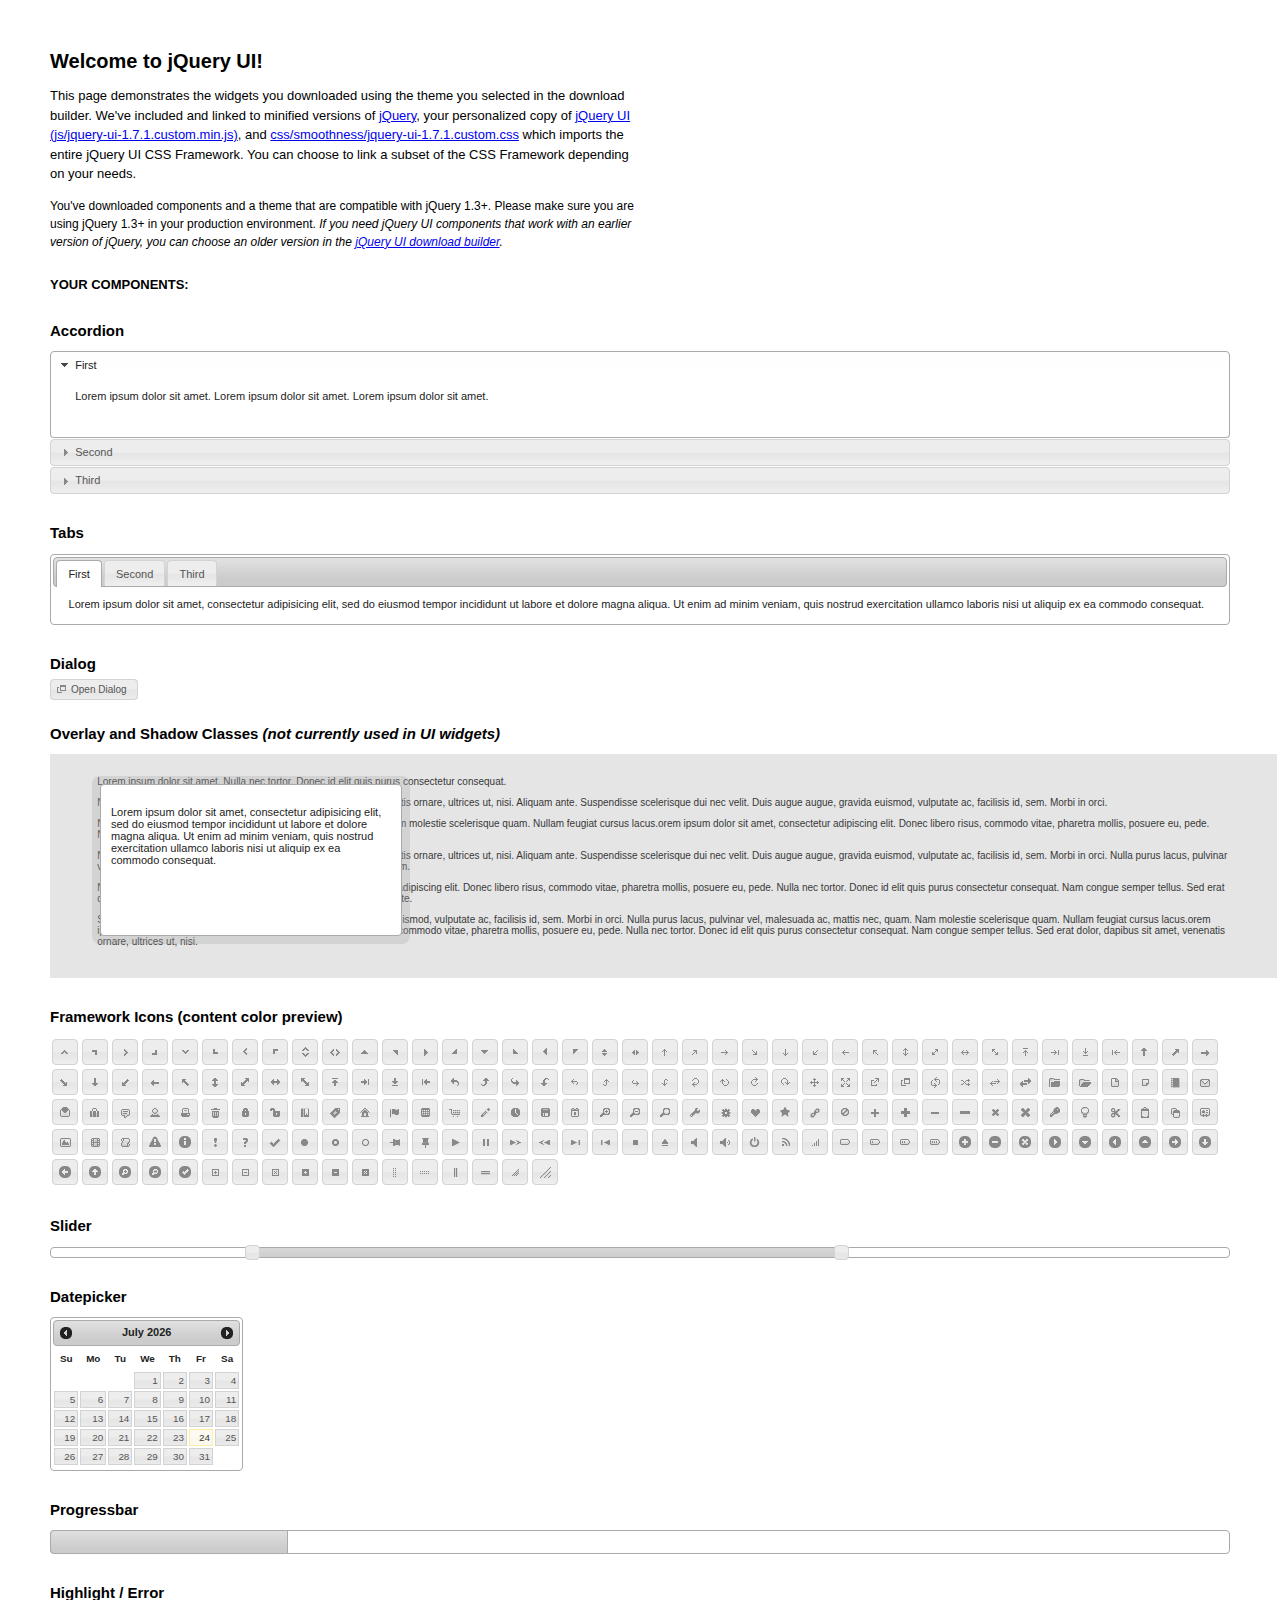
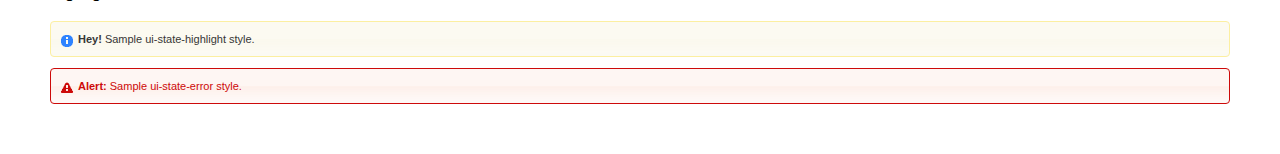
<file: www/js/jqueryui/index.html>
<!DOCTYPE html>
<html>
	<head>
		<meta http-equiv="Content-Type" content="text/html; charset=iso-8859-1" />
		<title>jQuery UI Example Page</title>
		<link type="text/css" href="css/smoothness/jquery-ui-1.7.1.custom.css" rel="stylesheet" />	
		<script type="text/javascript" src="js/jquery-1.3.2.min.js"></script>
		<script type="text/javascript" src="js/jquery-ui-1.7.1.custom.min.js"></script>
		<script type="text/javascript">
			$(function(){

				// Accordion
				$("#accordion").accordion({ header: "h3" });
	
				// Tabs
				$('#tabs').tabs();
	

				// Dialog			
				$('#dialog').dialog({
					autoOpen: false,
					width: 600,
					buttons: {
						"Ok": function() { 
							$(this).dialog("close"); 
						}, 
						"Cancel": function() { 
							$(this).dialog("close"); 
						} 
					}
				});
				
				// Dialog Link
				$('#dialog_link').click(function(){
					$('#dialog').dialog('open');
					return false;
				});

				// Datepicker
				$('#datepicker').datepicker({
					inline: true
				});
				
				// Slider
				$('#slider').slider({
					range: true,
					values: [17, 67]
				});
				
				// Progressbar
				$("#progressbar").progressbar({
					value: 20 
				});
				
				//hover states on the static widgets
				$('#dialog_link, ul#icons li').hover(
					function() { $(this).addClass('ui-state-hover'); }, 
					function() { $(this).removeClass('ui-state-hover'); }
				);
				
			});
		</script>
		<style type="text/css">
			/*demo page css*/
			body{ font: 62.5% "Trebuchet MS", sans-serif; margin: 50px;}
			.demoHeaders { margin-top: 2em; }
			#dialog_link {padding: .4em 1em .4em 20px;text-decoration: none;position: relative;}
			#dialog_link span.ui-icon {margin: 0 5px 0 0;position: absolute;left: .2em;top: 50%;margin-top: -8px;}
			ul#icons {margin: 0; padding: 0;}
			ul#icons li {margin: 2px; position: relative; padding: 4px 0; cursor: pointer; float: left;  list-style: none;}
			ul#icons span.ui-icon {float: left; margin: 0 4px;}
		</style>	
	</head>
	<body>
	<h1>Welcome to jQuery UI!</h1>
	<p style="font-size: 1.3em; line-height: 1.5; margin: 1em 0; width: 50%;">This page demonstrates the widgets you downloaded using the theme you selected in the download builder. We've included and linked to minified versions of <a href="js/jquery-1.3.2.min.js">jQuery</a>, your personalized copy of <a href="js/jquery-ui-1.7.1.custom.min.js">jQuery UI (js/jquery-ui-1.7.1.custom.min.js)</a>, and <a href="css/smoothness/jquery-ui-1.7.1.custom.css">css/smoothness/jquery-ui-1.7.1.custom.css</a> which imports the entire jQuery UI CSS Framework. You can choose to link a subset of the CSS Framework depending on your needs. </p>
	<p style="font-size: 1.2em; line-height: 1.5; margin: 1em 0; width: 50%;">You've downloaded components and a theme that are compatible with jQuery 1.3+. Please make sure you are using jQuery 1.3+ in your production environment. <em>If you need jQuery UI components that work with an earlier version of jQuery, you can choose an older version in the <a href="http://jqueryui.com/download">jQuery UI download builder</a>.</em></p>	

	<p style="font-weight: bold; margin: 2em 0 1em; font-size: 1.3em;">YOUR COMPONENTS:</p>
		
		<!-- Accordion -->
		<h2 class="demoHeaders">Accordion</h2>
		<div id="accordion">
			<div>
				<h3><a href="#">First</a></h3>
				<div>Lorem ipsum dolor sit amet. Lorem ipsum dolor sit amet. Lorem ipsum dolor sit amet.</div>
			</div>
			<div>
				<h3><a href="#">Second</a></h3>
				<div>Phasellus mattis tincidunt nibh.</div>
			</div>
			<div>
				<h3><a href="#">Third</a></h3>
				<div>Nam dui erat, auctor a, dignissim quis.</div>
			</div>
		</div>
	
		<!-- Tabs -->
		<h2 class="demoHeaders">Tabs</h2>
		<div id="tabs">
			<ul>
				<li><a href="#tabs-1">First</a></li>
				<li><a href="#tabs-2">Second</a></li>
				<li><a href="#tabs-3">Third</a></li>
			</ul>
			<div id="tabs-1">Lorem ipsum dolor sit amet, consectetur adipisicing elit, sed do eiusmod tempor incididunt ut labore et dolore magna aliqua. Ut enim ad minim veniam, quis nostrud exercitation ullamco laboris nisi ut aliquip ex ea commodo consequat.</div>
			<div id="tabs-2">Phasellus mattis tincidunt nibh. Cras orci urna, blandit id, pretium vel, aliquet ornare, felis. Maecenas scelerisque sem non nisl. Fusce sed lorem in enim dictum bibendum.</div>
			<div id="tabs-3">Nam dui erat, auctor a, dignissim quis, sollicitudin eu, felis. Pellentesque nisi urna, interdum eget, sagittis et, consequat vestibulum, lacus. Mauris porttitor ullamcorper augue.</div>
		</div>
	
		<!-- Dialog NOTE: Dialog is not generated by UI in this demo so it can be visually styled in themeroller-->
		<h2 class="demoHeaders">Dialog</h2>
		<p><a href="#" id="dialog_link" class="ui-state-default ui-corner-all"><span class="ui-icon ui-icon-newwin"></span>Open Dialog</a></p>
		
		
		<h2 class="demoHeaders">Overlay and Shadow Classes <em>(not currently used in UI widgets)</em></h2>
		<div style="position: relative; width: 96%; height: 200px; padding:1% 4%; overflow:hidden;" class="fakewindowcontain">
			<p>Lorem ipsum dolor sit amet,  Nulla nec tortor. Donec id elit quis purus consectetur consequat. </p><p>Nam congue semper tellus. Sed erat dolor, dapibus sit amet, venenatis ornare, ultrices ut, nisi. Aliquam ante. Suspendisse scelerisque dui nec velit. Duis augue augue, gravida euismod, vulputate ac, facilisis id, sem. Morbi in orci. </p><p>Nulla purus lacus, pulvinar vel, malesuada ac, mattis nec, quam. Nam molestie scelerisque quam. Nullam feugiat cursus lacus.orem ipsum dolor sit amet, consectetur adipiscing elit. Donec libero risus, commodo vitae, pharetra mollis, posuere eu, pede. Nulla nec tortor. Donec id elit quis purus consectetur consequat. </p><p>Nam congue semper tellus. Sed erat dolor, dapibus sit amet, venenatis ornare, ultrices ut, nisi. Aliquam ante. Suspendisse scelerisque dui nec velit. Duis augue augue, gravida euismod, vulputate ac, facilisis id, sem. Morbi in orci. Nulla purus lacus, pulvinar vel, malesuada ac, mattis nec, quam. Nam molestie scelerisque quam. </p><p>Nullam feugiat cursus lacus.orem ipsum dolor sit amet, consectetur adipiscing elit. Donec libero risus, commodo vitae, pharetra mollis, posuere eu, pede. Nulla nec tortor. Donec id elit quis purus consectetur consequat. Nam congue semper tellus. Sed erat dolor, dapibus sit amet, venenatis ornare, ultrices ut, nisi. Aliquam ante. </p><p>Suspendisse scelerisque dui nec velit. Duis augue augue, gravida euismod, vulputate ac, facilisis id, sem. Morbi in orci. Nulla purus lacus, pulvinar vel, malesuada ac, mattis nec, quam. Nam molestie scelerisque quam. Nullam feugiat cursus lacus.orem ipsum dolor sit amet, consectetur adipiscing elit. Donec libero risus, commodo vitae, pharetra mollis, posuere eu, pede. Nulla nec tortor. Donec id elit quis purus consectetur consequat. Nam congue semper tellus. Sed erat dolor, dapibus sit amet, venenatis ornare, ultrices ut, nisi. </p>
			
			<!-- ui-dialog -->
			<div class="ui-overlay"><div class="ui-widget-overlay"></div><div class="ui-widget-shadow ui-corner-all" style="width: 302px; height: 152px; position: absolute; left: 50px; top: 30px;"></div></div>
			<div style="position: absolute; width: 280px; height: 130px;left: 50px; top: 30px; padding: 10px;" class="ui-widget ui-widget-content ui-corner-all">
				<div class="ui-dialog-content ui-widget-content" style="background: none; border: 0;">
					<p>Lorem ipsum dolor sit amet, consectetur adipisicing elit, sed do eiusmod tempor incididunt ut labore et dolore magna aliqua. Ut enim ad minim veniam, quis nostrud exercitation ullamco laboris nisi ut aliquip ex ea commodo consequat.</p>
				</div>
			</div>
		
		</div>

		
		<!-- ui-dialog -->
		<div id="dialog" title="Dialog Title">
			<p>Lorem ipsum dolor sit amet, consectetur adipisicing elit, sed do eiusmod tempor incididunt ut labore et dolore magna aliqua. Ut enim ad minim veniam, quis nostrud exercitation ullamco laboris nisi ut aliquip ex ea commodo consequat.</p>
		</div>
			
				
				
		<h2 class="demoHeaders">Framework Icons (content color preview)</h2>
		<ul id="icons" class="ui-widget ui-helper-clearfix">
		
		<li class="ui-state-default ui-corner-all" title=".ui-icon-carat-1-n"><span class="ui-icon ui-icon-carat-1-n"></span></li>
		<li class="ui-state-default ui-corner-all" title=".ui-icon-carat-1-ne"><span class="ui-icon ui-icon-carat-1-ne"></span></li>
		<li class="ui-state-default ui-corner-all" title=".ui-icon-carat-1-e"><span class="ui-icon ui-icon-carat-1-e"></span></li>
		
		<li class="ui-state-default ui-corner-all" title=".ui-icon-carat-1-se"><span class="ui-icon ui-icon-carat-1-se"></span></li>
		<li class="ui-state-default ui-corner-all" title=".ui-icon-carat-1-s"><span class="ui-icon ui-icon-carat-1-s"></span></li>
		<li class="ui-state-default ui-corner-all" title=".ui-icon-carat-1-sw"><span class="ui-icon ui-icon-carat-1-sw"></span></li>
		<li class="ui-state-default ui-corner-all" title=".ui-icon-carat-1-w"><span class="ui-icon ui-icon-carat-1-w"></span></li>
		<li class="ui-state-default ui-corner-all" title=".ui-icon-carat-1-nw"><span class="ui-icon ui-icon-carat-1-nw"></span></li>
		<li class="ui-state-default ui-corner-all" title=".ui-icon-carat-2-n-s"><span class="ui-icon ui-icon-carat-2-n-s"></span></li>
		<li class="ui-state-default ui-corner-all" title=".ui-icon-carat-2-e-w"><span class="ui-icon ui-icon-carat-2-e-w"></span></li>
		<li class="ui-state-default ui-corner-all" title=".ui-icon-triangle-1-n"><span class="ui-icon ui-icon-triangle-1-n"></span></li>
		<li class="ui-state-default ui-corner-all" title=".ui-icon-triangle-1-ne"><span class="ui-icon ui-icon-triangle-1-ne"></span></li>
		
		<li class="ui-state-default ui-corner-all" title=".ui-icon-triangle-1-e"><span class="ui-icon ui-icon-triangle-1-e"></span></li>
		<li class="ui-state-default ui-corner-all" title=".ui-icon-triangle-1-se"><span class="ui-icon ui-icon-triangle-1-se"></span></li>
		<li class="ui-state-default ui-corner-all" title=".ui-icon-triangle-1-s"><span class="ui-icon ui-icon-triangle-1-s"></span></li>
		<li class="ui-state-default ui-corner-all" title=".ui-icon-triangle-1-sw"><span class="ui-icon ui-icon-triangle-1-sw"></span></li>
		<li class="ui-state-default ui-corner-all" title=".ui-icon-triangle-1-w"><span class="ui-icon ui-icon-triangle-1-w"></span></li>
		<li class="ui-state-default ui-corner-all" title=".ui-icon-triangle-1-nw"><span class="ui-icon ui-icon-triangle-1-nw"></span></li>
		<li class="ui-state-default ui-corner-all" title=".ui-icon-triangle-2-n-s"><span class="ui-icon ui-icon-triangle-2-n-s"></span></li>
		<li class="ui-state-default ui-corner-all" title=".ui-icon-triangle-2-e-w"><span class="ui-icon ui-icon-triangle-2-e-w"></span></li>
		<li class="ui-state-default ui-corner-all" title=".ui-icon-arrow-1-n"><span class="ui-icon ui-icon-arrow-1-n"></span></li>
		
		<li class="ui-state-default ui-corner-all" title=".ui-icon-arrow-1-ne"><span class="ui-icon ui-icon-arrow-1-ne"></span></li>
		<li class="ui-state-default ui-corner-all" title=".ui-icon-arrow-1-e"><span class="ui-icon ui-icon-arrow-1-e"></span></li>
		<li class="ui-state-default ui-corner-all" title=".ui-icon-arrow-1-se"><span class="ui-icon ui-icon-arrow-1-se"></span></li>
		<li class="ui-state-default ui-corner-all" title=".ui-icon-arrow-1-s"><span class="ui-icon ui-icon-arrow-1-s"></span></li>
		<li class="ui-state-default ui-corner-all" title=".ui-icon-arrow-1-sw"><span class="ui-icon ui-icon-arrow-1-sw"></span></li>
		<li class="ui-state-default ui-corner-all" title=".ui-icon-arrow-1-w"><span class="ui-icon ui-icon-arrow-1-w"></span></li>
		<li class="ui-state-default ui-corner-all" title=".ui-icon-arrow-1-nw"><span class="ui-icon ui-icon-arrow-1-nw"></span></li>
		<li class="ui-state-default ui-corner-all" title=".ui-icon-arrow-2-n-s"><span class="ui-icon ui-icon-arrow-2-n-s"></span></li>
		<li class="ui-state-default ui-corner-all" title=".ui-icon-arrow-2-ne-sw"><span class="ui-icon ui-icon-arrow-2-ne-sw"></span></li>
		
		<li class="ui-state-default ui-corner-all" title=".ui-icon-arrow-2-e-w"><span class="ui-icon ui-icon-arrow-2-e-w"></span></li>
		<li class="ui-state-default ui-corner-all" title=".ui-icon-arrow-2-se-nw"><span class="ui-icon ui-icon-arrow-2-se-nw"></span></li>
		<li class="ui-state-default ui-corner-all" title=".ui-icon-arrowstop-1-n"><span class="ui-icon ui-icon-arrowstop-1-n"></span></li>
		<li class="ui-state-default ui-corner-all" title=".ui-icon-arrowstop-1-e"><span class="ui-icon ui-icon-arrowstop-1-e"></span></li>
		<li class="ui-state-default ui-corner-all" title=".ui-icon-arrowstop-1-s"><span class="ui-icon ui-icon-arrowstop-1-s"></span></li>
		<li class="ui-state-default ui-corner-all" title=".ui-icon-arrowstop-1-w"><span class="ui-icon ui-icon-arrowstop-1-w"></span></li>
		<li class="ui-state-default ui-corner-all" title=".ui-icon-arrowthick-1-n"><span class="ui-icon ui-icon-arrowthick-1-n"></span></li>
		<li class="ui-state-default ui-corner-all" title=".ui-icon-arrowthick-1-ne"><span class="ui-icon ui-icon-arrowthick-1-ne"></span></li>
		<li class="ui-state-default ui-corner-all" title=".ui-icon-arrowthick-1-e"><span class="ui-icon ui-icon-arrowthick-1-e"></span></li>
		
		<li class="ui-state-default ui-corner-all" title=".ui-icon-arrowthick-1-se"><span class="ui-icon ui-icon-arrowthick-1-se"></span></li>
		<li class="ui-state-default ui-corner-all" title=".ui-icon-arrowthick-1-s"><span class="ui-icon ui-icon-arrowthick-1-s"></span></li>
		<li class="ui-state-default ui-corner-all" title=".ui-icon-arrowthick-1-sw"><span class="ui-icon ui-icon-arrowthick-1-sw"></span></li>
		<li class="ui-state-default ui-corner-all" title=".ui-icon-arrowthick-1-w"><span class="ui-icon ui-icon-arrowthick-1-w"></span></li>
		<li class="ui-state-default ui-corner-all" title=".ui-icon-arrowthick-1-nw"><span class="ui-icon ui-icon-arrowthick-1-nw"></span></li>
		<li class="ui-state-default ui-corner-all" title=".ui-icon-arrowthick-2-n-s"><span class="ui-icon ui-icon-arrowthick-2-n-s"></span></li>
		<li class="ui-state-default ui-corner-all" title=".ui-icon-arrowthick-2-ne-sw"><span class="ui-icon ui-icon-arrowthick-2-ne-sw"></span></li>
		<li class="ui-state-default ui-corner-all" title=".ui-icon-arrowthick-2-e-w"><span class="ui-icon ui-icon-arrowthick-2-e-w"></span></li>
		<li class="ui-state-default ui-corner-all" title=".ui-icon-arrowthick-2-se-nw"><span class="ui-icon ui-icon-arrowthick-2-se-nw"></span></li>
		
		<li class="ui-state-default ui-corner-all" title=".ui-icon-arrowthickstop-1-n"><span class="ui-icon ui-icon-arrowthickstop-1-n"></span></li>
		<li class="ui-state-default ui-corner-all" title=".ui-icon-arrowthickstop-1-e"><span class="ui-icon ui-icon-arrowthickstop-1-e"></span></li>
		<li class="ui-state-default ui-corner-all" title=".ui-icon-arrowthickstop-1-s"><span class="ui-icon ui-icon-arrowthickstop-1-s"></span></li>
		<li class="ui-state-default ui-corner-all" title=".ui-icon-arrowthickstop-1-w"><span class="ui-icon ui-icon-arrowthickstop-1-w"></span></li>
		<li class="ui-state-default ui-corner-all" title=".ui-icon-arrowreturnthick-1-w"><span class="ui-icon ui-icon-arrowreturnthick-1-w"></span></li>
		<li class="ui-state-default ui-corner-all" title=".ui-icon-arrowreturnthick-1-n"><span class="ui-icon ui-icon-arrowreturnthick-1-n"></span></li>
		<li class="ui-state-default ui-corner-all" title=".ui-icon-arrowreturnthick-1-e"><span class="ui-icon ui-icon-arrowreturnthick-1-e"></span></li>
		<li class="ui-state-default ui-corner-all" title=".ui-icon-arrowreturnthick-1-s"><span class="ui-icon ui-icon-arrowreturnthick-1-s"></span></li>
		<li class="ui-state-default ui-corner-all" title=".ui-icon-arrowreturn-1-w"><span class="ui-icon ui-icon-arrowreturn-1-w"></span></li>
		
		<li class="ui-state-default ui-corner-all" title=".ui-icon-arrowreturn-1-n"><span class="ui-icon ui-icon-arrowreturn-1-n"></span></li>
		<li class="ui-state-default ui-corner-all" title=".ui-icon-arrowreturn-1-e"><span class="ui-icon ui-icon-arrowreturn-1-e"></span></li>
		<li class="ui-state-default ui-corner-all" title=".ui-icon-arrowreturn-1-s"><span class="ui-icon ui-icon-arrowreturn-1-s"></span></li>
		<li class="ui-state-default ui-corner-all" title=".ui-icon-arrowrefresh-1-w"><span class="ui-icon ui-icon-arrowrefresh-1-w"></span></li>
		<li class="ui-state-default ui-corner-all" title=".ui-icon-arrowrefresh-1-n"><span class="ui-icon ui-icon-arrowrefresh-1-n"></span></li>
		<li class="ui-state-default ui-corner-all" title=".ui-icon-arrowrefresh-1-e"><span class="ui-icon ui-icon-arrowrefresh-1-e"></span></li>
		<li class="ui-state-default ui-corner-all" title=".ui-icon-arrowrefresh-1-s"><span class="ui-icon ui-icon-arrowrefresh-1-s"></span></li>
		<li class="ui-state-default ui-corner-all" title=".ui-icon-arrow-4"><span class="ui-icon ui-icon-arrow-4"></span></li>
		<li class="ui-state-default ui-corner-all" title=".ui-icon-arrow-4-diag"><span class="ui-icon ui-icon-arrow-4-diag"></span></li>
		
		<li class="ui-state-default ui-corner-all" title=".ui-icon-extlink"><span class="ui-icon ui-icon-extlink"></span></li>
		<li class="ui-state-default ui-corner-all" title=".ui-icon-newwin"><span class="ui-icon ui-icon-newwin"></span></li>
		<li class="ui-state-default ui-corner-all" title=".ui-icon-refresh"><span class="ui-icon ui-icon-refresh"></span></li>
		<li class="ui-state-default ui-corner-all" title=".ui-icon-shuffle"><span class="ui-icon ui-icon-shuffle"></span></li>
		<li class="ui-state-default ui-corner-all" title=".ui-icon-transfer-e-w"><span class="ui-icon ui-icon-transfer-e-w"></span></li>
		<li class="ui-state-default ui-corner-all" title=".ui-icon-transferthick-e-w"><span class="ui-icon ui-icon-transferthick-e-w"></span></li>
		<li class="ui-state-default ui-corner-all" title=".ui-icon-folder-collapsed"><span class="ui-icon ui-icon-folder-collapsed"></span></li>
		<li class="ui-state-default ui-corner-all" title=".ui-icon-folder-open"><span class="ui-icon ui-icon-folder-open"></span></li>
		<li class="ui-state-default ui-corner-all" title=".ui-icon-document"><span class="ui-icon ui-icon-document"></span></li>
		
		<li class="ui-state-default ui-corner-all" title=".ui-icon-document-b"><span class="ui-icon ui-icon-document-b"></span></li>
		<li class="ui-state-default ui-corner-all" title=".ui-icon-note"><span class="ui-icon ui-icon-note"></span></li>
		<li class="ui-state-default ui-corner-all" title=".ui-icon-mail-closed"><span class="ui-icon ui-icon-mail-closed"></span></li>
		<li class="ui-state-default ui-corner-all" title=".ui-icon-mail-open"><span class="ui-icon ui-icon-mail-open"></span></li>
		<li class="ui-state-default ui-corner-all" title=".ui-icon-suitcase"><span class="ui-icon ui-icon-suitcase"></span></li>
		<li class="ui-state-default ui-corner-all" title=".ui-icon-comment"><span class="ui-icon ui-icon-comment"></span></li>
		<li class="ui-state-default ui-corner-all" title=".ui-icon-person"><span class="ui-icon ui-icon-person"></span></li>
		<li class="ui-state-default ui-corner-all" title=".ui-icon-print"><span class="ui-icon ui-icon-print"></span></li>
		<li class="ui-state-default ui-corner-all" title=".ui-icon-trash"><span class="ui-icon ui-icon-trash"></span></li>
		
		<li class="ui-state-default ui-corner-all" title=".ui-icon-locked"><span class="ui-icon ui-icon-locked"></span></li>
		<li class="ui-state-default ui-corner-all" title=".ui-icon-unlocked"><span class="ui-icon ui-icon-unlocked"></span></li>
		<li class="ui-state-default ui-corner-all" title=".ui-icon-bookmark"><span class="ui-icon ui-icon-bookmark"></span></li>
		<li class="ui-state-default ui-corner-all" title=".ui-icon-tag"><span class="ui-icon ui-icon-tag"></span></li>
		<li class="ui-state-default ui-corner-all" title=".ui-icon-home"><span class="ui-icon ui-icon-home"></span></li>
		<li class="ui-state-default ui-corner-all" title=".ui-icon-flag"><span class="ui-icon ui-icon-flag"></span></li>
		<li class="ui-state-default ui-corner-all" title=".ui-icon-calculator"><span class="ui-icon ui-icon-calculator"></span></li>
		<li class="ui-state-default ui-corner-all" title=".ui-icon-cart"><span class="ui-icon ui-icon-cart"></span></li>
		<li class="ui-state-default ui-corner-all" title=".ui-icon-pencil"><span class="ui-icon ui-icon-pencil"></span></li>
		
		<li class="ui-state-default ui-corner-all" title=".ui-icon-clock"><span class="ui-icon ui-icon-clock"></span></li>
		<li class="ui-state-default ui-corner-all" title=".ui-icon-disk"><span class="ui-icon ui-icon-disk"></span></li>
		<li class="ui-state-default ui-corner-all" title=".ui-icon-calendar"><span class="ui-icon ui-icon-calendar"></span></li>
		<li class="ui-state-default ui-corner-all" title=".ui-icon-zoomin"><span class="ui-icon ui-icon-zoomin"></span></li>
		<li class="ui-state-default ui-corner-all" title=".ui-icon-zoomout"><span class="ui-icon ui-icon-zoomout"></span></li>
		<li class="ui-state-default ui-corner-all" title=".ui-icon-search"><span class="ui-icon ui-icon-search"></span></li>
		<li class="ui-state-default ui-corner-all" title=".ui-icon-wrench"><span class="ui-icon ui-icon-wrench"></span></li>
		<li class="ui-state-default ui-corner-all" title=".ui-icon-gear"><span class="ui-icon ui-icon-gear"></span></li>
		<li class="ui-state-default ui-corner-all" title=".ui-icon-heart"><span class="ui-icon ui-icon-heart"></span></li>
		
		<li class="ui-state-default ui-corner-all" title=".ui-icon-star"><span class="ui-icon ui-icon-star"></span></li>
		<li class="ui-state-default ui-corner-all" title=".ui-icon-link"><span class="ui-icon ui-icon-link"></span></li>
		<li class="ui-state-default ui-corner-all" title=".ui-icon-cancel"><span class="ui-icon ui-icon-cancel"></span></li>
		<li class="ui-state-default ui-corner-all" title=".ui-icon-plus"><span class="ui-icon ui-icon-plus"></span></li>
		<li class="ui-state-default ui-corner-all" title=".ui-icon-plusthick"><span class="ui-icon ui-icon-plusthick"></span></li>
		<li class="ui-state-default ui-corner-all" title=".ui-icon-minus"><span class="ui-icon ui-icon-minus"></span></li>
		<li class="ui-state-default ui-corner-all" title=".ui-icon-minusthick"><span class="ui-icon ui-icon-minusthick"></span></li>
		<li class="ui-state-default ui-corner-all" title=".ui-icon-close"><span class="ui-icon ui-icon-close"></span></li>
		<li class="ui-state-default ui-corner-all" title=".ui-icon-closethick"><span class="ui-icon ui-icon-closethick"></span></li>
		
		<li class="ui-state-default ui-corner-all" title=".ui-icon-key"><span class="ui-icon ui-icon-key"></span></li>
		<li class="ui-state-default ui-corner-all" title=".ui-icon-lightbulb"><span class="ui-icon ui-icon-lightbulb"></span></li>
		<li class="ui-state-default ui-corner-all" title=".ui-icon-scissors"><span class="ui-icon ui-icon-scissors"></span></li>
		<li class="ui-state-default ui-corner-all" title=".ui-icon-clipboard"><span class="ui-icon ui-icon-clipboard"></span></li>
		<li class="ui-state-default ui-corner-all" title=".ui-icon-copy"><span class="ui-icon ui-icon-copy"></span></li>
		<li class="ui-state-default ui-corner-all" title=".ui-icon-contact"><span class="ui-icon ui-icon-contact"></span></li>
		<li class="ui-state-default ui-corner-all" title=".ui-icon-image"><span class="ui-icon ui-icon-image"></span></li>
		<li class="ui-state-default ui-corner-all" title=".ui-icon-video"><span class="ui-icon ui-icon-video"></span></li>
		<li class="ui-state-default ui-corner-all" title=".ui-icon-script"><span class="ui-icon ui-icon-script"></span></li>
		<li class="ui-state-default ui-corner-all" title=".ui-icon-alert"><span class="ui-icon ui-icon-alert"></span></li>
		
		<li class="ui-state-default ui-corner-all" title=".ui-icon-info"><span class="ui-icon ui-icon-info"></span></li>
		<li class="ui-state-default ui-corner-all" title=".ui-icon-notice"><span class="ui-icon ui-icon-notice"></span></li>
		<li class="ui-state-default ui-corner-all" title=".ui-icon-help"><span class="ui-icon ui-icon-help"></span></li>
		<li class="ui-state-default ui-corner-all" title=".ui-icon-check"><span class="ui-icon ui-icon-check"></span></li>
		<li class="ui-state-default ui-corner-all" title=".ui-icon-bullet"><span class="ui-icon ui-icon-bullet"></span></li>
		<li class="ui-state-default ui-corner-all" title=".ui-icon-radio-off"><span class="ui-icon ui-icon-radio-off"></span></li>
		<li class="ui-state-default ui-corner-all" title=".ui-icon-radio-on"><span class="ui-icon ui-icon-radio-on"></span></li>
		<li class="ui-state-default ui-corner-all" title=".ui-icon-pin-w"><span class="ui-icon ui-icon-pin-w"></span></li>
		<li class="ui-state-default ui-corner-all" title=".ui-icon-pin-s"><span class="ui-icon ui-icon-pin-s"></span></li>
		<li class="ui-state-default ui-corner-all" title=".ui-icon-play"><span class="ui-icon ui-icon-play"></span></li>
		<li class="ui-state-default ui-corner-all" title=".ui-icon-pause"><span class="ui-icon ui-icon-pause"></span></li>
		
		<li class="ui-state-default ui-corner-all" title=".ui-icon-seek-next"><span class="ui-icon ui-icon-seek-next"></span></li>
		<li class="ui-state-default ui-corner-all" title=".ui-icon-seek-prev"><span class="ui-icon ui-icon-seek-prev"></span></li>
		<li class="ui-state-default ui-corner-all" title=".ui-icon-seek-end"><span class="ui-icon ui-icon-seek-end"></span></li>
		<li class="ui-state-default ui-corner-all" title=".ui-icon-seek-first"><span class="ui-icon ui-icon-seek-first"></span></li>
		<li class="ui-state-default ui-corner-all" title=".ui-icon-stop"><span class="ui-icon ui-icon-stop"></span></li>
		<li class="ui-state-default ui-corner-all" title=".ui-icon-eject"><span class="ui-icon ui-icon-eject"></span></li>
		<li class="ui-state-default ui-corner-all" title=".ui-icon-volume-off"><span class="ui-icon ui-icon-volume-off"></span></li>
		<li class="ui-state-default ui-corner-all" title=".ui-icon-volume-on"><span class="ui-icon ui-icon-volume-on"></span></li>
		<li class="ui-state-default ui-corner-all" title=".ui-icon-power"><span class="ui-icon ui-icon-power"></span></li>
		
		<li class="ui-state-default ui-corner-all" title=".ui-icon-signal-diag"><span class="ui-icon ui-icon-signal-diag"></span></li>
		<li class="ui-state-default ui-corner-all" title=".ui-icon-signal"><span class="ui-icon ui-icon-signal"></span></li>
		<li class="ui-state-default ui-corner-all" title=".ui-icon-battery-0"><span class="ui-icon ui-icon-battery-0"></span></li>
		<li class="ui-state-default ui-corner-all" title=".ui-icon-battery-1"><span class="ui-icon ui-icon-battery-1"></span></li>
		<li class="ui-state-default ui-corner-all" title=".ui-icon-battery-2"><span class="ui-icon ui-icon-battery-2"></span></li>
		<li class="ui-state-default ui-corner-all" title=".ui-icon-battery-3"><span class="ui-icon ui-icon-battery-3"></span></li>
		<li class="ui-state-default ui-corner-all" title=".ui-icon-circle-plus"><span class="ui-icon ui-icon-circle-plus"></span></li>
		<li class="ui-state-default ui-corner-all" title=".ui-icon-circle-minus"><span class="ui-icon ui-icon-circle-minus"></span></li>
		<li class="ui-state-default ui-corner-all" title=".ui-icon-circle-close"><span class="ui-icon ui-icon-circle-close"></span></li>
		
		<li class="ui-state-default ui-corner-all" title=".ui-icon-circle-triangle-e"><span class="ui-icon ui-icon-circle-triangle-e"></span></li>
		<li class="ui-state-default ui-corner-all" title=".ui-icon-circle-triangle-s"><span class="ui-icon ui-icon-circle-triangle-s"></span></li>
		<li class="ui-state-default ui-corner-all" title=".ui-icon-circle-triangle-w"><span class="ui-icon ui-icon-circle-triangle-w"></span></li>
		<li class="ui-state-default ui-corner-all" title=".ui-icon-circle-triangle-n"><span class="ui-icon ui-icon-circle-triangle-n"></span></li>
		<li class="ui-state-default ui-corner-all" title=".ui-icon-circle-arrow-e"><span class="ui-icon ui-icon-circle-arrow-e"></span></li>
		<li class="ui-state-default ui-corner-all" title=".ui-icon-circle-arrow-s"><span class="ui-icon ui-icon-circle-arrow-s"></span></li>
		<li class="ui-state-default ui-corner-all" title=".ui-icon-circle-arrow-w"><span class="ui-icon ui-icon-circle-arrow-w"></span></li>
		<li class="ui-state-default ui-corner-all" title=".ui-icon-circle-arrow-n"><span class="ui-icon ui-icon-circle-arrow-n"></span></li>
		<li class="ui-state-default ui-corner-all" title=".ui-icon-circle-zoomin"><span class="ui-icon ui-icon-circle-zoomin"></span></li>
		
		<li class="ui-state-default ui-corner-all" title=".ui-icon-circle-zoomout"><span class="ui-icon ui-icon-circle-zoomout"></span></li>
		<li class="ui-state-default ui-corner-all" title=".ui-icon-circle-check"><span class="ui-icon ui-icon-circle-check"></span></li>
		<li class="ui-state-default ui-corner-all" title=".ui-icon-circlesmall-plus"><span class="ui-icon ui-icon-circlesmall-plus"></span></li>
		<li class="ui-state-default ui-corner-all" title=".ui-icon-circlesmall-minus"><span class="ui-icon ui-icon-circlesmall-minus"></span></li>
		<li class="ui-state-default ui-corner-all" title=".ui-icon-circlesmall-close"><span class="ui-icon ui-icon-circlesmall-close"></span></li>
		<li class="ui-state-default ui-corner-all" title=".ui-icon-squaresmall-plus"><span class="ui-icon ui-icon-squaresmall-plus"></span></li>
		<li class="ui-state-default ui-corner-all" title=".ui-icon-squaresmall-minus"><span class="ui-icon ui-icon-squaresmall-minus"></span></li>
		<li class="ui-state-default ui-corner-all" title=".ui-icon-squaresmall-close"><span class="ui-icon ui-icon-squaresmall-close"></span></li>
		<li class="ui-state-default ui-corner-all" title=".ui-icon-grip-dotted-vertical"><span class="ui-icon ui-icon-grip-dotted-vertical"></span></li>
		
		<li class="ui-state-default ui-corner-all" title=".ui-icon-grip-dotted-horizontal"><span class="ui-icon ui-icon-grip-dotted-horizontal"></span></li>
		<li class="ui-state-default ui-corner-all" title=".ui-icon-grip-solid-vertical"><span class="ui-icon ui-icon-grip-solid-vertical"></span></li>
		<li class="ui-state-default ui-corner-all" title=".ui-icon-grip-solid-horizontal"><span class="ui-icon ui-icon-grip-solid-horizontal"></span></li>
		<li class="ui-state-default ui-corner-all" title=".ui-icon-gripsmall-diagonal-se"><span class="ui-icon ui-icon-gripsmall-diagonal-se"></span></li>
		<li class="ui-state-default ui-corner-all" title=".ui-icon-grip-diagonal-se"><span class="ui-icon ui-icon-grip-diagonal-se"></span></li>
		</ul>

	
		<!-- Slider -->
		<h2 class="demoHeaders">Slider</h2>
		<div id="slider"></div>
	
		<!-- Datepicker -->
		<h2 class="demoHeaders">Datepicker</h2>
		<div id="datepicker"></div>
	
		<!-- Progressbar -->
		<h2 class="demoHeaders">Progressbar</h2>	
		<div id="progressbar"></div>
			
		<!-- Highlight / Error -->
		<h2 class="demoHeaders">Highlight / Error</h2>
		<div class="ui-widget">
			<div class="ui-state-highlight ui-corner-all" style="margin-top: 20px; padding: 0 .7em;"> 
				<p><span class="ui-icon ui-icon-info" style="float: left; margin-right: .3em;"></span>
				<strong>Hey!</strong> Sample ui-state-highlight style.</p>
			</div>
		</div>
		<br/>
		<div class="ui-widget">
			<div class="ui-state-error ui-corner-all" style="padding: 0 .7em;"> 
				<p><span class="ui-icon ui-icon-alert" style="float: left; margin-right: .3em;"></span> 
				<strong>Alert:</strong> Sample ui-state-error style.</p>
			</div>
		</div>

	</body>
</html>
</file>
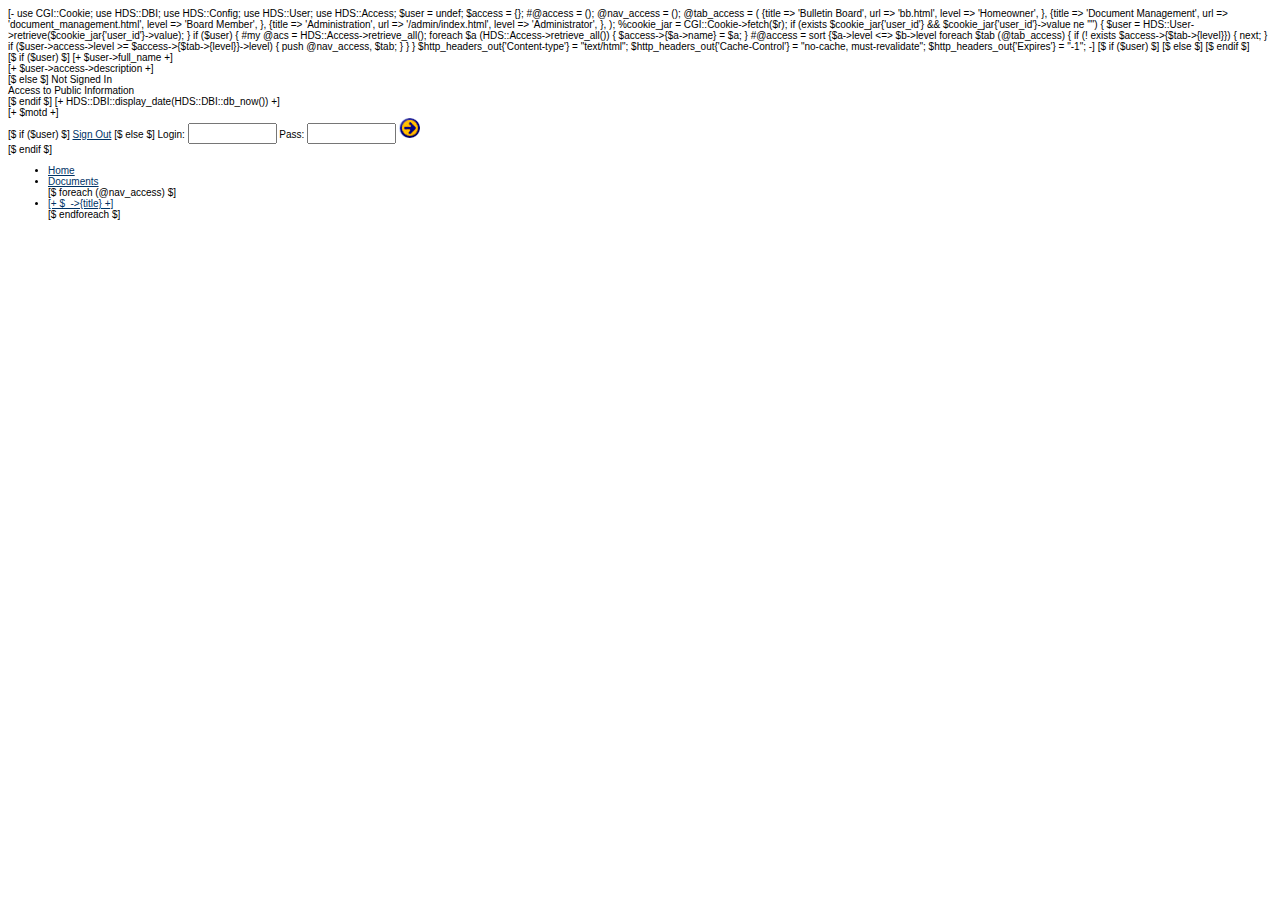
<file: www/bb.html>
[-

use CGI::Cookie;
use HDS::DBI;
use HDS::Config;
use HDS::User;
use HDS::Access;

$user    = undef;
$access  = {};
#@access  = ();
@nav_access = ();
@tab_access = (
	{title => 'Bulletin Board',
	url    => 'bb.html',
	level  => 'Homeowner',
	},
	{title => 'Document Management',
	url    => 'document_management.html',
	level  => 'Board Member',
	},
	{title => 'Administration',
	url    => '/admin/index.html',
	level  => 'Administrator',
	},
	);

%cookie_jar = CGI::Cookie->fetch($r);

if (exists $cookie_jar{'user_id'} && $cookie_jar{'user_id'}->value ne "") {
   $user = HDS::User->retrieve($cookie_jar{'user_id'}->value);
}

if ($user) {
	#my @acs = HDS::Access->retrieve_all();
	
	foreach $a (HDS::Access->retrieve_all()) {
		$access->{$a->name} = $a;
	}
	
	#@access = sort {$a->level <=> $b->level
	
	foreach $tab (@tab_access) {
		if (! exists $access->{$tab->{level}}) {
			next;
		}
		if ($user->access->level >= $access->{$tab->{level}}->level) {
			push @nav_access, $tab;
		}
	}
}


 $http_headers_out{'Content-type'}  = "text/html";
 $http_headers_out{'Cache-Control'} = "no-cache, must-revalidate";
 $http_headers_out{'Expires'}       = "-1";
 

-]

<html>
<head>
[$ if ($user) $]
	<title>Hideaway Documents | [+ $user->full_name +]</title>
[$ else $]
	<title>Hideaway Documents</title>
[$ endif $]
	
<!-- jQuery -->
<script type="text/javascript" src="js/jquery/dist/jquery.js"></script>
<script type="text/javascript" src="js/jqueryui/js/jquery-ui-1.7.1.custom.min.js"></script>
<link rel="stylesheet" type="text/css" href="js/jqueryui/css/smoothness/jquery-ui-1.7.1.custom.css" />

<link rel="stylesheet" type="text/css" href="css/style.css" >

<script type="text/javascript">
$(document).ready(function() {
	$('#nav_tabs').tabs();
	[#
	$('#nav_tabs').tabs({
    select: function(event, ui) {
        var url = $.data(ui.tab, 'load.tabs');
        if( url ) {
            location.href = url;
            return false;
        }
        return true;
    }
	});
	#]
});
	
	
function attempt_login() {
	var username = $("input#login_username").val();
	var password = $("input#login_password").val();
	//var un_pw_chk = "ajax/un_pw_chk.phtml?uniq=" + new Date().getTime();
	var un_pw_chk = "ajax/un_pw_chk.phtml";
	var un_pw_data = "un="+username+"&pw="+password;
	
	$.post(un_pw_chk, un_pw_data, function (data, textStatus) {
		var return_data = data.split("|");
		if (return_data[0] == "1") {
			var date = new Date();
			var expires = "";
			//if (remember == "on") {
				date.setTime(date.getTime()+(365*24*60*60*1000));
				expires = "; expires="+date.toGMTString();
			//}
			
	   		document.cookie = 'user_id='+return_data[1]+expires;
	   		document.cookie = 'user_full_name='+return_data[2]+expires;
	   		//document.cookie = 'user_id='+return_data[1]+expires+'; path=/';
	   		//document.cookie = 'user_full_name='+return_data[2]+expires+'; path=/';
			//location.reload();
			location.href='index.html';
		}
		else {
			alert(return_data[1]);
			$("#login_message").html(return_data[1]);
		}
			
    });

	// dont let the form submit
	return false;	
}

function display_fail() {
	$("login_dialog").html("Sorry... <br><a href='javascript:;' onClick='document.reload();'>try again</a>");
	
}

function sign_out() {
	var date = new Date();
	var expires = "";
	date.setTime(date.getTime()+(365*24*60*60*1000));
	expires = "; expires="+date.toGMTString();
			
	document.cookie = 'user_id='+expires;
	document.cookie = 'user_full_name='+expires;
	
	location.href='index.html';
}

</script>

</head>

<body>
<div id="header_home_background">
<div class="float_right">
[$ if ($user) $]
[+ $user->full_name +]<br>
[+ $user->access->description +]<br>
[$ else $]
Not Signed In<br>
Access to Public Information<br>
[$ endif $]
[+ HDS::DBI::display_date(HDS::DBI::db_now()) +]<br>
<!--
<table><tr>
<td>Login:</td>
<td><input type="text" id="login_username" name="login_username" size=8 maxlength=50></td></tr>
<tr>
<td>Pass:</td>
<td><input type="password" id="login_password" name="login_password" size=8 maxlength=50></td></tr>
</table>
-->
</div>
</div>

			<div class="headline">
				<div class="tagline">[+ $motd +]</div>
[$ if ($user) $]
<a href="javascript:;" onClick="sign_out();">Sign Out</a>
[$ else $]
			Login: <input type="text" id="login_username" name="login_username" size=8 maxlength=50>
			Pass: <input type="password" id="login_password" name="login_password" size=8 maxlength=50>
<a href="javascript:;" onClick="attempt_login();"><img src="images/right_arrow_1.gif" border=0></a>

			<div id="login_message"></div>
[$ endif $]
			</div>

<div id="nav_tabs">
<ul>
	<li><a href="home.html"><span>Home</span></a></li>
	<li><a href="documents.html"><span>Documents</span></a></li>
[$ foreach (@nav_access) $]
	<li><a href="[+ $_->{url} +]"><span>[+ $_->{title} +]</span></a></li>
[$ endforeach $]
</ul>

</div>

		
		
</body>
</html>
</file>
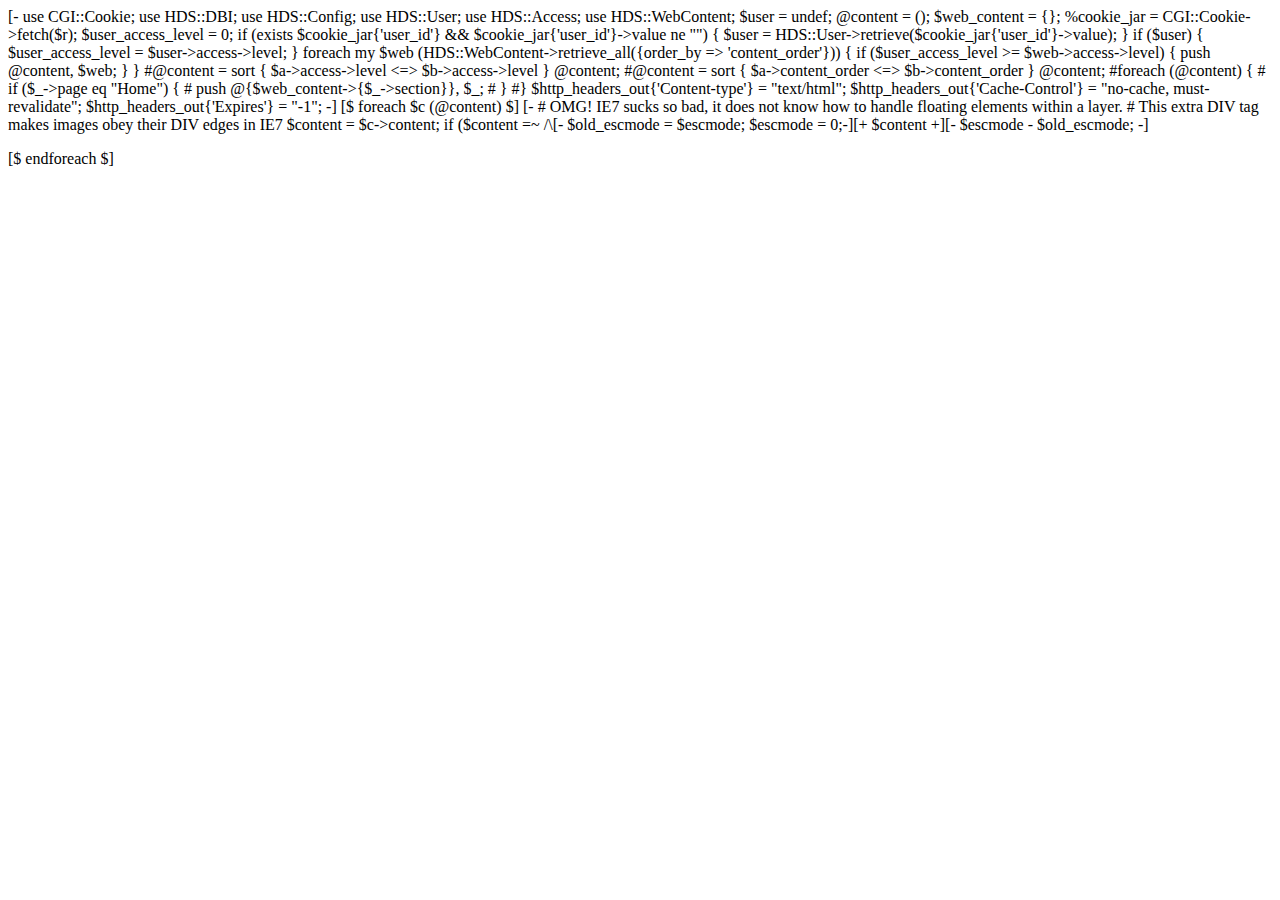
<file: www/home.html>
[-

use CGI::Cookie;
use HDS::DBI;
use HDS::Config;
use HDS::User;
use HDS::Access;
use HDS::WebContent;

$user    = undef;
@content = ();
$web_content = {};
%cookie_jar = CGI::Cookie->fetch($r);
$user_access_level = 0;

if (exists $cookie_jar{'user_id'} && $cookie_jar{'user_id'}->value ne "") {
   $user = HDS::User->retrieve($cookie_jar{'user_id'}->value);
}

if ($user) {
	$user_access_level = $user->access->level;
}

foreach my $web (HDS::WebContent->retrieve_all({order_by => 'content_order'})) {
	if ($user_access_level >= $web->access->level) {
		push @content, $web;
	}
}

#@content = sort { $a->access->level <=> $b->access->level } @content;
#@content = sort { $a->content_order <=> $b->content_order } @content;
	
	#foreach (@content) {
	#	if ($_->page eq "Home") {
	#		push @{$web_content->{$_->section}}, $_;
	#	}
	#}

 $http_headers_out{'Content-type'}  = "text/html";
 $http_headers_out{'Cache-Control'} = "no-cache, must-revalidate";
 $http_headers_out{'Expires'}       = "-1";
 

-]
<!DOCTYPE html PUBLIC "-//W3C//DTD XHTML 1.0 Transitional//EN" "http://www.w3.org/TR/xhtml1/DTD/xhtml1-transitional.dtd"> 
<meta http-equiv="Content-Type" content="text-html; charset=utf-8"> 
<body>
[$ foreach $c (@content) $]
[- 
	# OMG! IE7 sucks so bad, it does not know how to handle floating elements within a layer.
	# This extra DIV tag makes images obey their DIV edges in IE7
	$content = $c->content;
	if ($content =~ /\<img/im) {
		$content .= '<div style="clear:both;"></div>';
	}
-]
<div class="web_content">[- $old_escmode = $escmode; $escmode = 0;-][+ $content +][- $escmode - $old_escmode; -]</div>
<p>
[$ endforeach $]

</body>
</file>
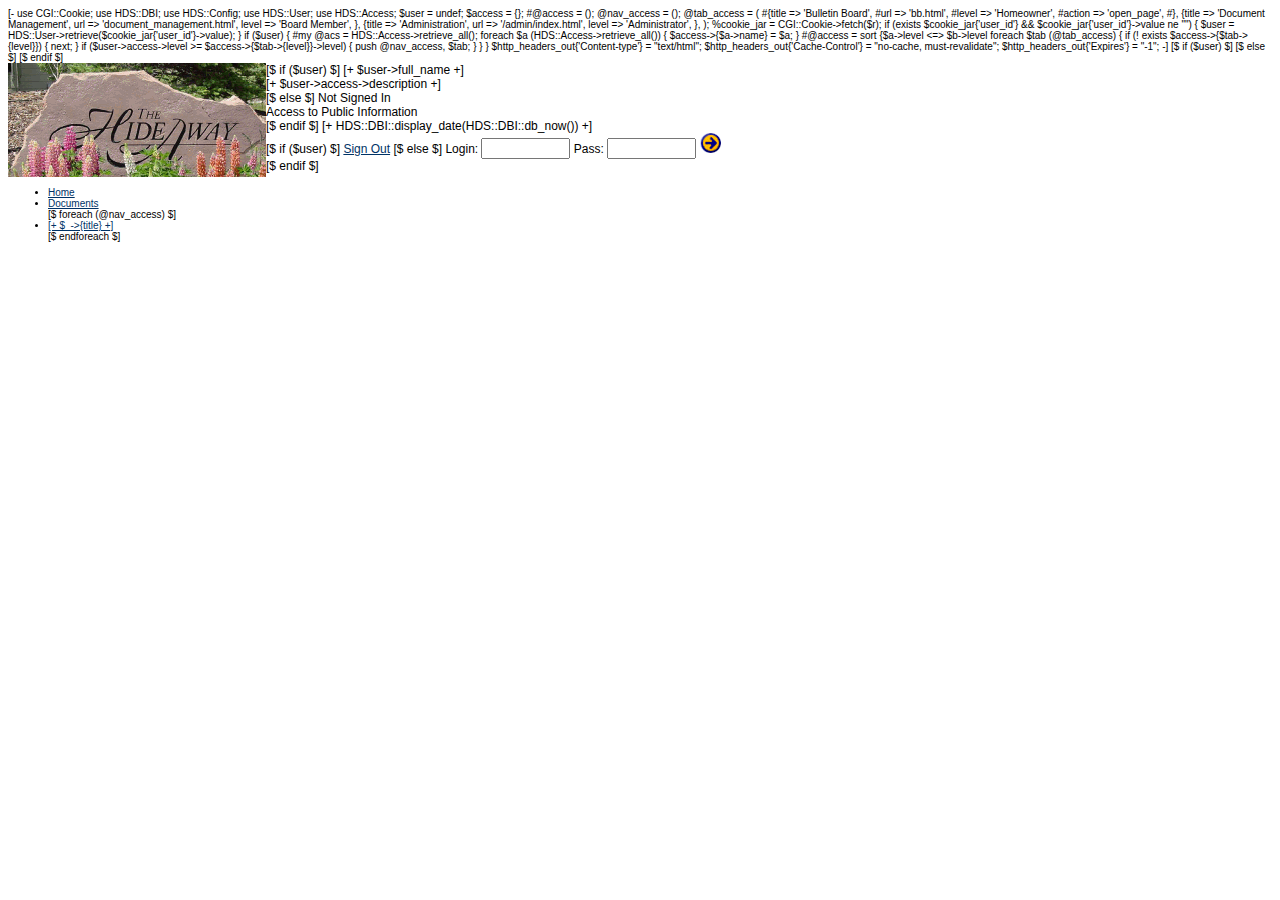
<file: www/index2.html>
[-

use CGI::Cookie;
use HDS::DBI;
use HDS::Config;
use HDS::User;
use HDS::Access;

$user    = undef;
$access  = {};
#@access  = ();
@nav_access = ();
@tab_access = (
	#{title => 'Bulletin Board',
	#url    => 'bb.html',
	#level  => 'Homeowner',
	#action => 'open_page',
	#},
	{title => 'Document Management',
	url    => 'document_management.html',
	level  => 'Board Member',
	},
	{title => 'Administration',
	url    => '/admin/index.html',
	level  => 'Administrator',
	},
	);

%cookie_jar = CGI::Cookie->fetch($r);

if (exists $cookie_jar{'user_id'} && $cookie_jar{'user_id'}->value ne "") {
   $user = HDS::User->retrieve($cookie_jar{'user_id'}->value);
}

if ($user) {
	#my @acs = HDS::Access->retrieve_all();
	
	foreach $a (HDS::Access->retrieve_all()) {
		$access->{$a->name} = $a;
	}
	
	#@access = sort {$a->level <=> $b->level
	
	foreach $tab (@tab_access) {
		if (! exists $access->{$tab->{level}}) {
			next;
		}
		if ($user->access->level >= $access->{$tab->{level}}->level) {
			push @nav_access, $tab;
		}
	}
}


 $http_headers_out{'Content-type'}  = "text/html";
 $http_headers_out{'Cache-Control'} = "no-cache, must-revalidate";
 $http_headers_out{'Expires'}       = "-1";
 

-]

<html>
<head>
[$ if ($user) $]
	<title>Hideaway Documents | [+ $user->full_name +]</title>
[$ else $]
	<title>Hideaway Documents</title>
[$ endif $]
	
<!-- jQuery -->
<script type="text/javascript" src="js/jquery/dist/jquery.js"></script>
<script type="text/javascript" src="js/jqueryui/js/jquery-ui-1.7.1.custom.min.js"></script>
<link rel="stylesheet" type="text/css" href="js/jqueryui/css/smoothness/jquery-ui-1.7.1.custom.css" />

<link rel="stylesheet" type="text/css" href="css/style.css" >

<script type="text/javascript">
var tab_access = new Object();



$(document).ready(function() {
	$('#nav_tabs').tabs();
	[#
	$('#nav_tabs').tabs({
    select: function(event, ui) {
        var url = $.data(ui.tab, 'load.tabs');
		//alert($(ui).
        if( url ) {
            location.href = url;
            return false;
        }
        return true;
    }
	});
	#]
});
	
	
function attempt_login() {
	var username = $("input#login_username").val();
	var password = $("input#login_password").val();
	//var un_pw_chk = "ajax/un_pw_chk.phtml?uniq=" + new Date().getTime();
	var un_pw_chk = "ajax/un_pw_chk.phtml";
	var un_pw_data = "un="+username+"&pw="+password;
	
	$.post(un_pw_chk, un_pw_data, function (data, textStatus) {
		var return_data = data.split("|");
		if (return_data[0] == "1") {
			var date = new Date();
			var expires = "";
			//if (remember == "on") {
				date.setTime(date.getTime()+(365*24*60*60*1000));
				expires = "; expires="+date.toGMTString();
			//}
			
	   		document.cookie = 'user_id='+return_data[1]+expires;
	   		document.cookie = 'user_full_name='+return_data[2]+expires;
	   		//document.cookie = 'user_id='+return_data[1]+expires+'; path=/';
	   		//document.cookie = 'user_full_name='+return_data[2]+expires+'; path=/';
			//location.reload();
			location.href='index.html';
		}
		else {
			alert(return_data[1]);
			$("#login_message").html(return_data[1]);
		}
			
    });

	// dont let the form submit
	return false;	
}

function display_fail() {
	$("login_dialog").html("Sorry... <br><a href='javascript:;' onClick='document.reload();'>try again</a>");
	
}

function sign_out() {
	var date = new Date();
	var expires = "";
	date.setTime(date.getTime()+(365*24*60*60*1000));
	expires = "; expires="+date.toGMTString();
			
	document.cookie = 'user_id='+expires;
	document.cookie = 'user_full_name='+expires;
	
	location.href='index.html';
}

</script>

</head>

<body>
<table class="login_font" cellpadding=0 cellspacing=0><td width=><img src="images/hideaway_logo.gif"></td>
<td valign="top">
[$ if ($user) $]
[+ $user->full_name +]<br>
[+ $user->access->description +]<br>
[$ else $]
Not Signed In<br>
Access to Public Information<br>
[$ endif $]
[+ HDS::DBI::display_date(HDS::DBI::db_now()) +]<br>
<!--
<table><tr>
<td>Login:</td>
<td><input type="text" id="login_username" name="login_username" size=8 maxlength=50></td></tr>
<tr>
<td>Pass:</td>
<td><input type="password" id="login_password" name="login_password" size=8 maxlength=50></td></tr>
</table>

			<div class="headline">
				<div class="tagline">[+ $motd +]</div>
-->
[$ if ($user) $]
<a href="javascript:;" onClick="sign_out();">Sign Out</a>
[$ else $]
			Login: <input type="text" id="login_username" name="login_username" size=8 maxlength=50>
			Pass: <input type="password" id="login_password" name="login_password" size=8 maxlength=50>
<a href="javascript:;" onClick="attempt_login();"><img src="images/right_arrow_1.gif" border=0></a>

			<div id="login_message"></div>
[$ endif $]
</td></table>

<div id="nav_tabs">
<ul>
	<li><a href="home.html" title="nav_Home"><span>Home</span></a></li>
	<li><a href="documents.html" title="nav_Documents"><span>Documents</span></a></li>
[$ foreach (@nav_access) $]
	<li><a href="[+ $_->{url} +]"><span>[+ $_->{title} +]</span></a></li>
[$ endforeach $]
</ul>

<div id="nav_Home"></div>
<div id="nav_Documents"></div>
</div>

		
</body>
</html>
</file>
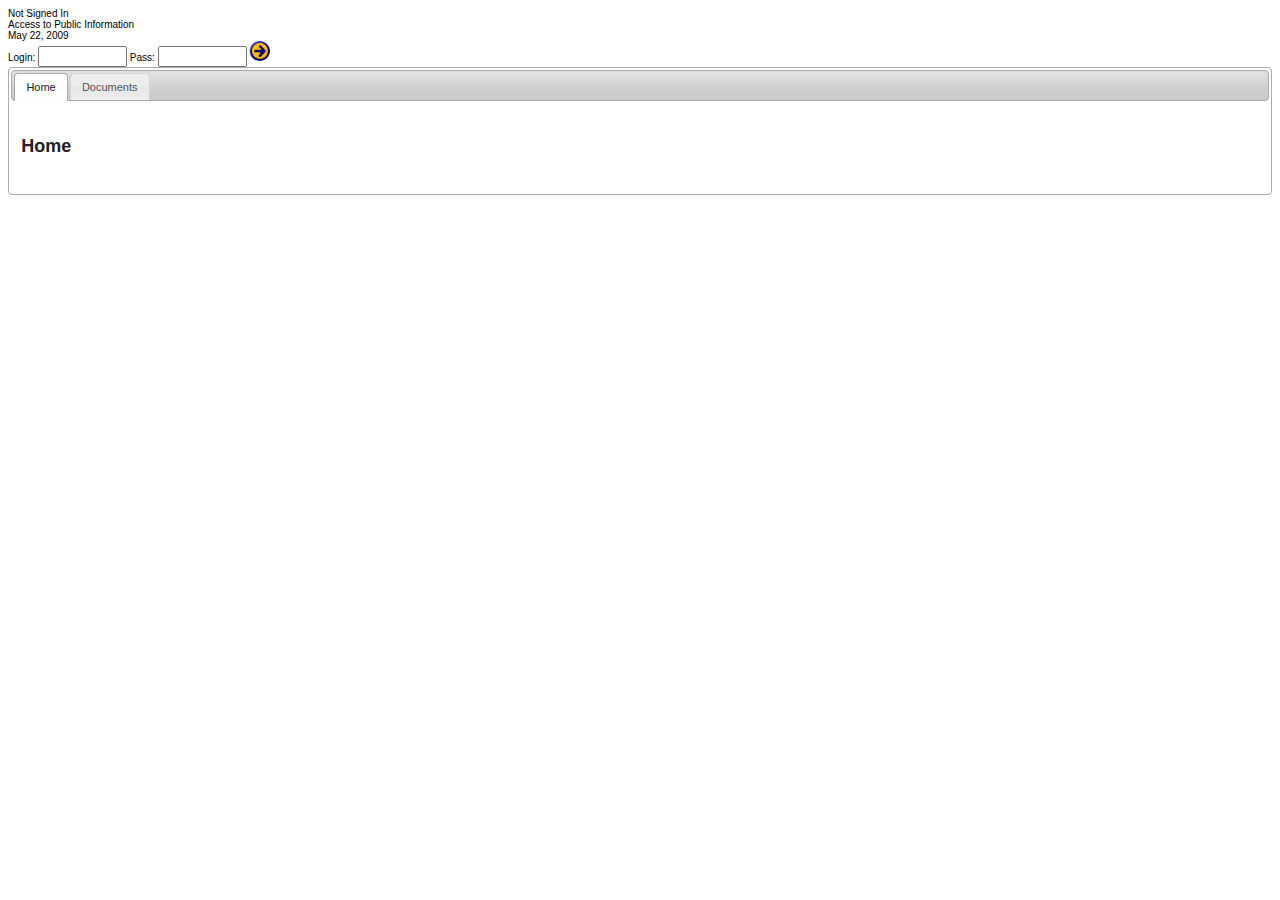
<file: www/template.html>
<html>
<head>
	<title>HDS Template</title>
	
<!-- jQuery -->
<script type="text/javascript" src="js/jquery/dist/jquery.js"></script>
<script type="text/javascript" src="js/jqueryui/js/jquery-ui-1.7.1.custom.min.js"></script>
<link rel="stylesheet" type="text/css" href="js/jqueryui/css/smoothness/jquery-ui-1.7.1.custom.css" />

<link rel="stylesheet" type="text/css" href="css/style.css" >

<script type="text/javascript">
$(document).ready(function() {
	$('#nav_tabs').tabs();
	});
</script>

</head>

<body>
<div id="header_home_background">
<div class="float_right">
Not Signed In<br>
Access to Public Information<br>
May 22, 2009<br>
<!--
<table><tr>
<td>Login:</td>
<td><input type="text" id="login_username" name="login_username" size=8 maxlength=50></td></tr>
<tr>
<td>Pass:</td>
<td><input type="password" id="login_password" name="login_password" size=8 maxlength=50></td></tr>
</table>
-->
</div>
</div>

			<div class="headline">
				<div class="tagline"></div>
			Login: <input type="text" id="login_username" name="login_username" size=8 maxlength=50>
			Pass: <input type="password" id="login_password" name="login_password" size=8 maxlength=50>
<a href="javascript:;" onClick="attempt_login();"><img src="images/right_arrow_1.gif" border=0></a>
			</div>

<div id="nav_tabs">
<ul>
	<li><a href="#nav_home"><span>Home</span></a></li>
	<li><a href="#nav_docs"><span>Documents</span></a></li>
</ul>

<div id="nav_home">
<h2>Home</h2>
</div>

<div id="nav_docs">
<h2>Documents</h2>
</div>

</div>

		
		
</body>
</html>
</file>
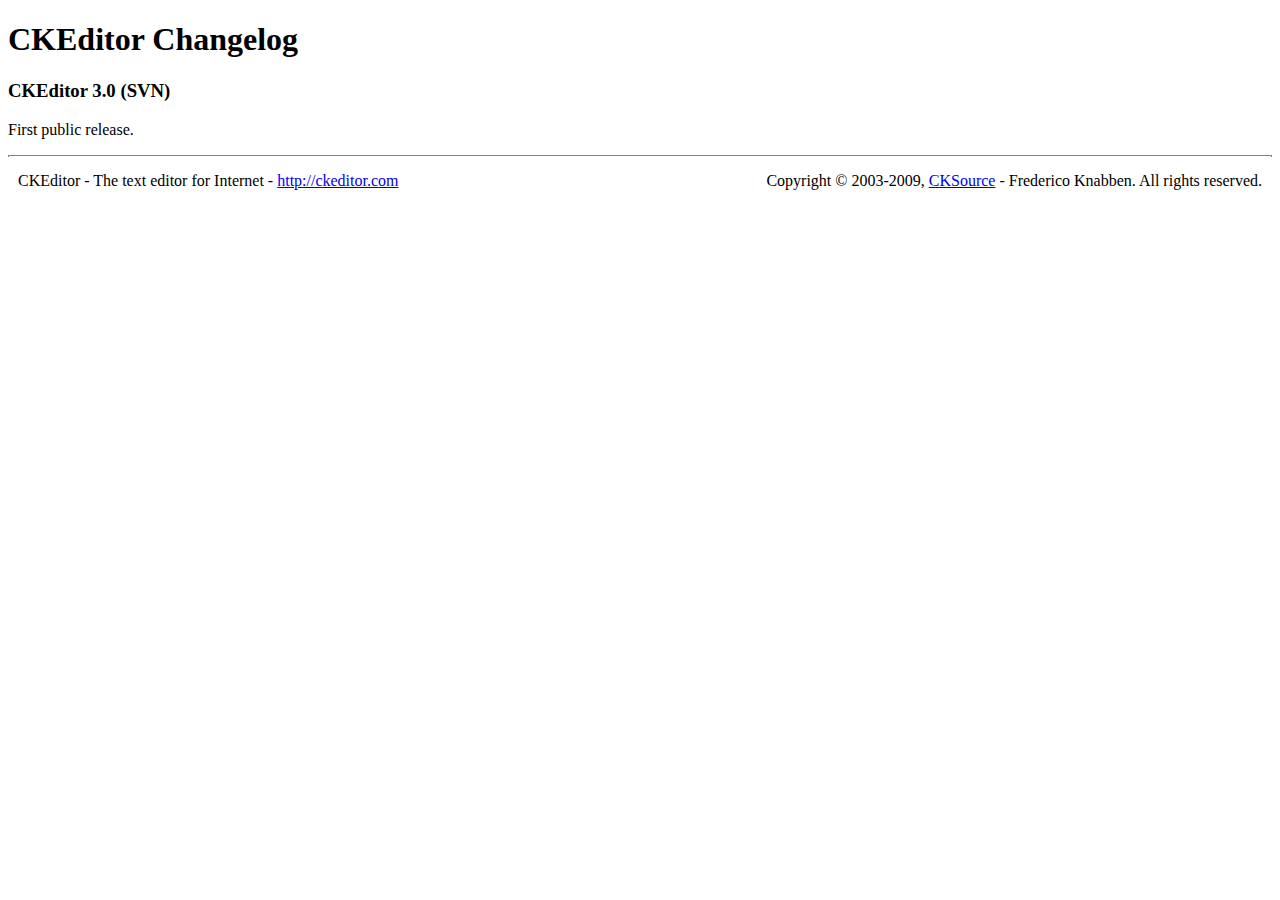
<file: www/js/ckeditor/CHANGES.html>
<!DOCTYPE html PUBLIC "-//W3C//DTD XHTML 1.0 Transitional//EN" "http://www.w3.org/TR/xhtml1/DTD/xhtml1-transitional.dtd">
<!--
Copyright (c) 2003-2009, CKSource - Frederico Knabben. All rights reserved.
For licensing, see LICENSE.html or http://ckeditor.com/license
-->
<html xmlns="http://www.w3.org/1999/xhtml">
<head>
	<title>Changelog - CKEditor</title>
	<meta http-equiv="content-type" content="text/html; charset=utf-8" />
	<style type="text/css">

#footer hr
{
	margin: 10px 0 15px 0;
	height: 1px;
	border: solid 1px gray;
	border-bottom: none;
}

#footer p
{
	margin: 0 10px 10px 10px;
	float: left;
}

#footer #copy
{
	float: right;
}

	</style>
</head>
<body>
	<h1>
		CKEditor Changelog
	</h1>
	<h3>
		CKEditor 3.0 (SVN)</h3>
	<p>
		First public release.</p>
	<div id="footer">
		<hr />
		<p>
			CKEditor - The text editor for Internet - <a href="http://ckeditor.com/">http://ckeditor.com</a>
		</p>
		<p id="copy">
			Copyright &copy; 2003-2009, <a href="http://cksource.com/">CKSource</a> - Frederico
			Knabben. All rights reserved.
		</p>
	</div>
</body>
</html>
</file>
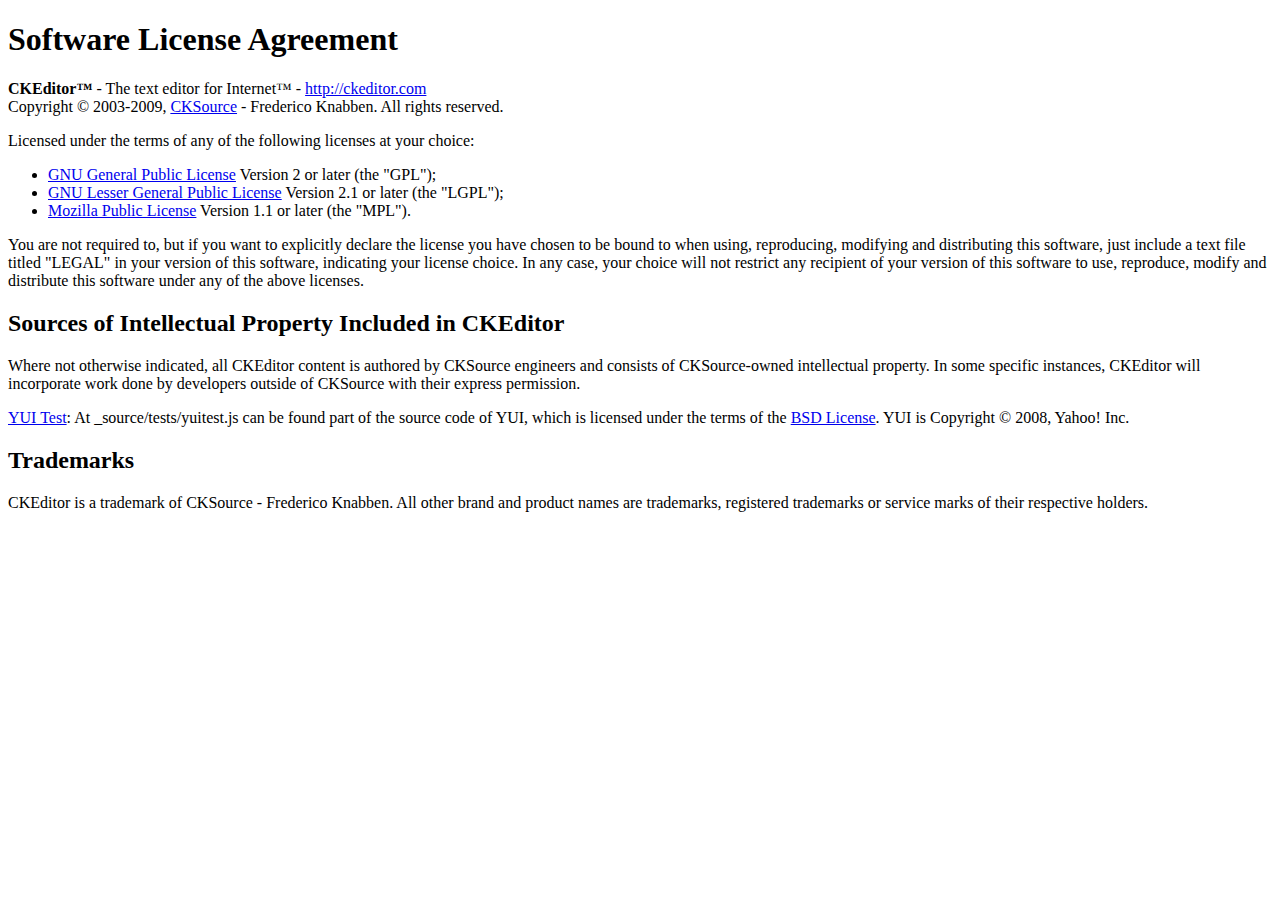
<file: www/js/ckeditor/LICENSE.html>
<!DOCTYPE html PUBLIC "-//W3C//DTD XHTML 1.0 Transitional//EN"
	"http://www.w3.org/TR/xhtml1/DTD/xhtml1-transitional.dtd">
<!--
== BEGIN TEXT ONLY VERSION ==

Software License Agreement
==========================

CKEditor - The text editor for Internet - http://ckeditor.com
Copyright (c) 2003-2009, CKSource - Frederico Knabben. All rights reserved.

Licensed under the terms of any of the following licenses at your
choice:

 - GNU General Public License Version 2 or later (the "GPL")
   http://www.gnu.org/licenses/gpl.html
   (See Appendix A)

 - GNU Lesser General Public License Version 2.1 or later (the "LGPL")
   http://www.gnu.org/licenses/lgpl.html
   (See Appendix B)

 - Mozilla Public License Version 1.1 or later (the "MPL")
   http://www.mozilla.org/MPL/MPL-1.1.html
   (See Appendix C)

You are not required to, but if you want to explicitly declare the
license you have chosen to be bound to when using, reproducing,
modifying and distributing this software, just include a text file
titled "legal.txt" in your version of this software, indicating your
license choice. In any case, your choice will not restrict any
recipient of your version of this software to use, reproduce, modify
and distribute this software under any of the above licenses.

Sources of Intellectual Property Included in CKEditor
=====================================================

Where not otherwise indicated, all CKEditor content is authored by
CKSource engineers and consists of CKSource-owned intellectual
property. In some specific instances, CKEditor will incorporate work
done by developers outside of CKSource with their express permission.

YUI Test: At _source/tests/yuitest.js can be found part of the source
code of YUI, which is licensed under the terms of the BSD License
(http://developer.yahoo.com/yui/license.txt). YUI is Copyright (C)
2008, Yahoo! Inc.

Trademarks
==========

CKEditor is a trademark of CKSource - Frederico Knabben. All other brand
and product names are trademarks, registered trademarks or service
marks of their respective holders.

Appendix A: The GPL License
===========================

		    GNU GENERAL PUBLIC LICENSE
		       Version 2, June 1991

 Copyright (C) 1989, 1991 Free Software Foundation, Inc.,
 51 Franklin Street, Fifth Floor, Boston, MA 02110-1301 USA
 Everyone is permitted to copy and distribute verbatim copies
 of this license document, but changing it is not allowed.

			    Preamble

  The licenses for most software are designed to take away your
freedom to share and change it.  By contrast, the GNU General Public
License is intended to guarantee your freedom to share and change free
software-to make sure the software is free for all its users.  This
General Public License applies to most of the Free Software
Foundation's software and to any other program whose authors commit to
using it.  (Some other Free Software Foundation software is covered by
the GNU Lesser General Public License instead.)  You can apply it to
your programs, too.

  When we speak of free software, we are referring to freedom, not
price.  Our General Public Licenses are designed to make sure that you
have the freedom to distribute copies of free software (and charge for
this service if you wish), that you receive source code or can get it
if you want it, that you can change the software or use pieces of it
in new free programs; and that you know you can do these things.

  To protect your rights, we need to make restrictions that forbid
anyone to deny you these rights or to ask you to surrender the rights.
These restrictions translate to certain responsibilities for you if you
distribute copies of the software, or if you modify it.

  For example, if you distribute copies of such a program, whether
gratis or for a fee, you must give the recipients all the rights that
you have.  You must make sure that they, too, receive or can get the
source code.  And you must show them these terms so they know their
rights.

  We protect your rights with two steps: (1) copyright the software, and
(2) offer you this license which gives you legal permission to copy,
distribute and/or modify the software.

  Also, for each author's protection and ours, we want to make certain
that everyone understands that there is no warranty for this free
software.  If the software is modified by someone else and passed on, we
want its recipients to know that what they have is not the original, so
that any problems introduced by others will not reflect on the original
authors' reputations.

  Finally, any free program is threatened constantly by software
patents.  We wish to avoid the danger that redistributors of a free
program will individually obtain patent licenses, in effect making the
program proprietary.  To prevent this, we have made it clear that any
patent must be licensed for everyone's free use or not licensed at all.

  The precise terms and conditions for copying, distribution and
modification follow.

		    GNU GENERAL PUBLIC LICENSE
   TERMS AND CONDITIONS FOR COPYING, DISTRIBUTION AND MODIFICATION

  0. This License applies to any program or other work which contains
a notice placed by the copyright holder saying it may be distributed
under the terms of this General Public License.  The "Program", below,
refers to any such program or work, and a "work based on the Program"
means either the Program or any derivative work under copyright law:
that is to say, a work containing the Program or a portion of it,
either verbatim or with modifications and/or translated into another
language.  (Hereinafter, translation is included without limitation in
the term "modification".)  Each licensee is addressed as "you".

Activities other than copying, distribution and modification are not
covered by this License; they are outside its scope.  The act of
running the Program is not restricted, and the output from the Program
is covered only if its contents constitute a work based on the
Program (independent of having been made by running the Program).
Whether that is true depends on what the Program does.

  1. You may copy and distribute verbatim copies of the Program's
source code as you receive it, in any medium, provided that you
conspicuously and appropriately publish on each copy an appropriate
copyright notice and disclaimer of warranty; keep intact all the
notices that refer to this License and to the absence of any warranty;
and give any other recipients of the Program a copy of this License
along with the Program.

You may charge a fee for the physical act of transferring a copy, and
you may at your option offer warranty protection in exchange for a fee.

  2. You may modify your copy or copies of the Program or any portion
of it, thus forming a work based on the Program, and copy and
distribute such modifications or work under the terms of Section 1
above, provided that you also meet all of these conditions:

    a) You must cause the modified files to carry prominent notices
    stating that you changed the files and the date of any change.

    b) You must cause any work that you distribute or publish, that in
    whole or in part contains or is derived from the Program or any
    part thereof, to be licensed as a whole at no charge to all third
    parties under the terms of this License.

    c) If the modified program normally reads commands interactively
    when run, you must cause it, when started running for such
    interactive use in the most ordinary way, to print or display an
    announcement including an appropriate copyright notice and a
    notice that there is no warranty (or else, saying that you provide
    a warranty) and that users may redistribute the program under
    these conditions, and telling the user how to view a copy of this
    License.  (Exception: if the Program itself is interactive but
    does not normally print such an announcement, your work based on
    the Program is not required to print an announcement.)

These requirements apply to the modified work as a whole.  If
identifiable sections of that work are not derived from the Program,
and can be reasonably considered independent and separate works in
themselves, then this License, and its terms, do not apply to those
sections when you distribute them as separate works.  But when you
distribute the same sections as part of a whole which is a work based
on the Program, the distribution of the whole must be on the terms of
this License, whose permissions for other licensees extend to the
entire whole, and thus to each and every part regardless of who wrote it.

Thus, it is not the intent of this section to claim rights or contest
your rights to work written entirely by you; rather, the intent is to
exercise the right to control the distribution of derivative or
collective works based on the Program.

In addition, mere aggregation of another work not based on the Program
with the Program (or with a work based on the Program) on a volume of
a storage or distribution medium does not bring the other work under
the scope of this License.

  3. You may copy and distribute the Program (or a work based on it,
under Section 2) in object code or executable form under the terms of
Sections 1 and 2 above provided that you also do one of the following:

    a) Accompany it with the complete corresponding machine-readable
    source code, which must be distributed under the terms of Sections
    1 and 2 above on a medium customarily used for software interchange; or,

    b) Accompany it with a written offer, valid for at least three
    years, to give any third party, for a charge no more than your
    cost of physically performing source distribution, a complete
    machine-readable copy of the corresponding source code, to be
    distributed under the terms of Sections 1 and 2 above on a medium
    customarily used for software interchange; or,

    c) Accompany it with the information you received as to the offer
    to distribute corresponding source code.  (This alternative is
    allowed only for noncommercial distribution and only if you
    received the program in object code or executable form with such
    an offer, in accord with Subsection b above.)

The source code for a work means the preferred form of the work for
making modifications to it.  For an executable work, complete source
code means all the source code for all modules it contains, plus any
associated interface definition files, plus the scripts used to
control compilation and installation of the executable.  However, as a
special exception, the source code distributed need not include
anything that is normally distributed (in either source or binary
form) with the major components (compiler, kernel, and so on) of the
operating system on which the executable runs, unless that component
itself accompanies the executable.

If distribution of executable or object code is made by offering
access to copy from a designated place, then offering equivalent
access to copy the source code from the same place counts as
distribution of the source code, even though third parties are not
compelled to copy the source along with the object code.

  4. You may not copy, modify, sublicense, or distribute the Program
except as expressly provided under this License.  Any attempt
otherwise to copy, modify, sublicense or distribute the Program is
void, and will automatically terminate your rights under this License.
However, parties who have received copies, or rights, from you under
this License will not have their licenses terminated so long as such
parties remain in full compliance.

  5. You are not required to accept this License, since you have not
signed it.  However, nothing else grants you permission to modify or
distribute the Program or its derivative works.  These actions are
prohibited by law if you do not accept this License.  Therefore, by
modifying or distributing the Program (or any work based on the
Program), you indicate your acceptance of this License to do so, and
all its terms and conditions for copying, distributing or modifying
the Program or works based on it.

  6. Each time you redistribute the Program (or any work based on the
Program), the recipient automatically receives a license from the
original licensor to copy, distribute or modify the Program subject to
these terms and conditions.  You may not impose any further
restrictions on the recipients' exercise of the rights granted herein.
You are not responsible for enforcing compliance by third parties to
this License.

  7. If, as a consequence of a court judgment or allegation of patent
infringement or for any other reason (not limited to patent issues),
conditions are imposed on you (whether by court order, agreement or
otherwise) that contradict the conditions of this License, they do not
excuse you from the conditions of this License.  If you cannot
distribute so as to satisfy simultaneously your obligations under this
License and any other pertinent obligations, then as a consequence you
may not distribute the Program at all.  For example, if a patent
license would not permit royalty-free redistribution of the Program by
all those who receive copies directly or indirectly through you, then
the only way you could satisfy both it and this License would be to
refrain entirely from distribution of the Program.

If any portion of this section is held invalid or unenforceable under
any particular circumstance, the balance of the section is intended to
apply and the section as a whole is intended to apply in other
circumstances.

It is not the purpose of this section to induce you to infringe any
patents or other property right claims or to contest validity of any
such claims; this section has the sole purpose of protecting the
integrity of the free software distribution system, which is
implemented by public license practices.  Many people have made
generous contributions to the wide range of software distributed
through that system in reliance on consistent application of that
system; it is up to the author/donor to decide if he or she is willing
to distribute software through any other system and a licensee cannot
impose that choice.

This section is intended to make thoroughly clear what is believed to
be a consequence of the rest of this License.

  8. If the distribution and/or use of the Program is restricted in
certain countries either by patents or by copyrighted interfaces, the
original copyright holder who places the Program under this License
may add an explicit geographical distribution limitation excluding
those countries, so that distribution is permitted only in or among
countries not thus excluded.  In such case, this License incorporates
the limitation as if written in the body of this License.

  9. The Free Software Foundation may publish revised and/or new versions
of the General Public License from time to time.  Such new versions will
be similar in spirit to the present version, but may differ in detail to
address new problems or concerns.

Each version is given a distinguishing version number.  If the Program
specifies a version number of this License which applies to it and "any
later version", you have the option of following the terms and conditions
either of that version or of any later version published by the Free
Software Foundation.  If the Program does not specify a version number of
this License, you may choose any version ever published by the Free Software
Foundation.

  10. If you wish to incorporate parts of the Program into other free
programs whose distribution conditions are different, write to the author
to ask for permission.  For software which is copyrighted by the Free
Software Foundation, write to the Free Software Foundation; we sometimes
make exceptions for this.  Our decision will be guided by the two goals
of preserving the free status of all derivatives of our free software and
of promoting the sharing and reuse of software generally.

			    NO WARRANTY

  11. BECAUSE THE PROGRAM IS LICENSED FREE OF CHARGE, THERE IS NO WARRANTY
FOR THE PROGRAM, TO THE EXTENT PERMITTED BY APPLICABLE LAW.  EXCEPT WHEN
OTHERWISE STATED IN WRITING THE COPYRIGHT HOLDERS AND/OR OTHER PARTIES
PROVIDE THE PROGRAM "AS IS" WITHOUT WARRANTY OF ANY KIND, EITHER EXPRESSED
OR IMPLIED, INCLUDING, BUT NOT LIMITED TO, THE IMPLIED WARRANTIES OF
MERCHANTABILITY AND FITNESS FOR A PARTICULAR PURPOSE.  THE ENTIRE RISK AS
TO THE QUALITY AND PERFORMANCE OF THE PROGRAM IS WITH YOU.  SHOULD THE
PROGRAM PROVE DEFECTIVE, YOU ASSUME THE COST OF ALL NECESSARY SERVICING,
REPAIR OR CORRECTION.

  12. IN NO EVENT UNLESS REQUIRED BY APPLICABLE LAW OR AGREED TO IN WRITING
WILL ANY COPYRIGHT HOLDER, OR ANY OTHER PARTY WHO MAY MODIFY AND/OR
REDISTRIBUTE THE PROGRAM AS PERMITTED ABOVE, BE LIABLE TO YOU FOR DAMAGES,
INCLUDING ANY GENERAL, SPECIAL, INCIDENTAL OR CONSEQUENTIAL DAMAGES ARISING
OUT OF THE USE OR INABILITY TO USE THE PROGRAM (INCLUDING BUT NOT LIMITED
TO LOSS OF DATA OR DATA BEING RENDERED INACCURATE OR LOSSES SUSTAINED BY
YOU OR THIRD PARTIES OR A FAILURE OF THE PROGRAM TO OPERATE WITH ANY OTHER
PROGRAMS), EVEN IF SUCH HOLDER OR OTHER PARTY HAS BEEN ADVISED OF THE
POSSIBILITY OF SUCH DAMAGES.

		     END OF TERMS AND CONDITIONS


Appendix B: The LGPL License
============================

		  GNU LESSER GENERAL PUBLIC LICENSE
		       Version 2.1, February 1999

 Copyright (C) 1991, 1999 Free Software Foundation, Inc.
     59 Temple Place, Suite 330, Boston, MA  02111-1307  USA
 Everyone is permitted to copy and distribute verbatim copies
 of this license document, but changing it is not allowed.

[This is the first released version of the Lesser GPL.  It also counts
 as the successor of the GNU Library Public License, version 2, hence
 the version number 2.1.]

			    Preamble

  The licenses for most software are designed to take away your
freedom to share and change it.  By contrast, the GNU General Public
Licenses are intended to guarantee your freedom to share and change
free software-to make sure the software is free for all its users.

  This license, the Lesser General Public License, applies to some
specially designated software packages-typically libraries-of the
Free Software Foundation and other authors who decide to use it.  You
can use it too, but we suggest you first think carefully about whether
this license or the ordinary General Public License is the better
strategy to use in any particular case, based on the explanations below.

  When we speak of free software, we are referring to freedom of use,
not price.  Our General Public Licenses are designed to make sure that
you have the freedom to distribute copies of free software (and charge
for this service if you wish); that you receive source code or can get
it if you want it; that you can change the software and use pieces of
it in new free programs; and that you are informed that you can do
these things.

  To protect your rights, we need to make restrictions that forbid
distributors to deny you these rights or to ask you to surrender these
rights.  These restrictions translate to certain responsibilities for
you if you distribute copies of the library or if you modify it.

  For example, if you distribute copies of the library, whether gratis
or for a fee, you must give the recipients all the rights that we gave
you.  You must make sure that they, too, receive or can get the source
code.  If you link other code with the library, you must provide
complete object files to the recipients, so that they can relink them
with the library after making changes to the library and recompiling
it.  And you must show them these terms so they know their rights.

  We protect your rights with a two-step method: (1) we copyright the
library, and (2) we offer you this license, which gives you legal
permission to copy, distribute and/or modify the library.

  To protect each distributor, we want to make it very clear that
there is no warranty for the free library.  Also, if the library is
modified by someone else and passed on, the recipients should know
that what they have is not the original version, so that the original
author's reputation will not be affected by problems that might be
introduced by others.

  Finally, software patents pose a constant threat to the existence of
any free program.  We wish to make sure that a company cannot
effectively restrict the users of a free program by obtaining a
restrictive license from a patent holder.  Therefore, we insist that
any patent license obtained for a version of the library must be
consistent with the full freedom of use specified in this license.

  Most GNU software, including some libraries, is covered by the
ordinary GNU General Public License.  This license, the GNU Lesser
General Public License, applies to certain designated libraries, and
is quite different from the ordinary General Public License.  We use
this license for certain libraries in order to permit linking those
libraries into non-free programs.

  When a program is linked with a library, whether statically or using
a shared library, the combination of the two is legally speaking a
combined work, a derivative of the original library.  The ordinary
General Public License therefore permits such linking only if the
entire combination fits its criteria of freedom.  The Lesser General
Public License permits more lax criteria for linking other code with
the library.

  We call this license the "Lesser" General Public License because it
does Less to protect the user's freedom than the ordinary General
Public License.  It also provides other free software developers Less
of an advantage over competing non-free programs.  These disadvantages
are the reason we use the ordinary General Public License for many
libraries.  However, the Lesser license provides advantages in certain
special circumstances.

  For example, on rare occasions, there may be a special need to
encourage the widest possible use of a certain library, so that it becomes
a de-facto standard.  To achieve this, non-free programs must be
allowed to use the library.  A more frequent case is that a free
library does the same job as widely used non-free libraries.  In this
case, there is little to gain by limiting the free library to free
software only, so we use the Lesser General Public License.

  In other cases, permission to use a particular library in non-free
programs enables a greater number of people to use a large body of
free software.  For example, permission to use the GNU C Library in
non-free programs enables many more people to use the whole GNU
operating system, as well as its variant, the GNU/Linux operating
system.

  Although the Lesser General Public License is Less protective of the
users' freedom, it does ensure that the user of a program that is
linked with the Library has the freedom and the wherewithal to run
that program using a modified version of the Library.

  The precise terms and conditions for copying, distribution and
modification follow.  Pay close attention to the difference between a
"work based on the library" and a "work that uses the library".  The
former contains code derived from the library, whereas the latter must
be combined with the library in order to run.

		  GNU LESSER GENERAL PUBLIC LICENSE
   TERMS AND CONDITIONS FOR COPYING, DISTRIBUTION AND MODIFICATION

  0. This License Agreement applies to any software library or other
program which contains a notice placed by the copyright holder or
other authorized party saying it may be distributed under the terms of
this Lesser General Public License (also called "this License").
Each licensee is addressed as "you".

  A "library" means a collection of software functions and/or data
prepared so as to be conveniently linked with application programs
(which use some of those functions and data) to form executables.

  The "Library", below, refers to any such software library or work
which has been distributed under these terms.  A "work based on the
Library" means either the Library or any derivative work under
copyright law: that is to say, a work containing the Library or a
portion of it, either verbatim or with modifications and/or translated
straightforwardly into another language.  (Hereinafter, translation is
included without limitation in the term "modification".)

  "Source code" for a work means the preferred form of the work for
making modifications to it.  For a library, complete source code means
all the source code for all modules it contains, plus any associated
interface definition files, plus the scripts used to control compilation
and installation of the library.

  Activities other than copying, distribution and modification are not
covered by this License; they are outside its scope.  The act of
running a program using the Library is not restricted, and output from
such a program is covered only if its contents constitute a work based
on the Library (independent of the use of the Library in a tool for
writing it).  Whether that is true depends on what the Library does
and what the program that uses the Library does.

  1. You may copy and distribute verbatim copies of the Library's
complete source code as you receive it, in any medium, provided that
you conspicuously and appropriately publish on each copy an
appropriate copyright notice and disclaimer of warranty; keep intact
all the notices that refer to this License and to the absence of any
warranty; and distribute a copy of this License along with the
Library.

  You may charge a fee for the physical act of transferring a copy,
and you may at your option offer warranty protection in exchange for a
fee.

  2. You may modify your copy or copies of the Library or any portion
of it, thus forming a work based on the Library, and copy and
distribute such modifications or work under the terms of Section 1
above, provided that you also meet all of these conditions:

    a) The modified work must itself be a software library.

    b) You must cause the files modified to carry prominent notices
    stating that you changed the files and the date of any change.

    c) You must cause the whole of the work to be licensed at no
    charge to all third parties under the terms of this License.

    d) If a facility in the modified Library refers to a function or a
    table of data to be supplied by an application program that uses
    the facility, other than as an argument passed when the facility
    is invoked, then you must make a good faith effort to ensure that,
    in the event an application does not supply such function or
    table, the facility still operates, and performs whatever part of
    its purpose remains meaningful.

    (For example, a function in a library to compute square roots has
    a purpose that is entirely well-defined independent of the
    application.  Therefore, Subsection 2d requires that any
    application-supplied function or table used by this function must
    be optional: if the application does not supply it, the square
    root function must still compute square roots.)

These requirements apply to the modified work as a whole.  If
identifiable sections of that work are not derived from the Library,
and can be reasonably considered independent and separate works in
themselves, then this License, and its terms, do not apply to those
sections when you distribute them as separate works.  But when you
distribute the same sections as part of a whole which is a work based
on the Library, the distribution of the whole must be on the terms of
this License, whose permissions for other licensees extend to the
entire whole, and thus to each and every part regardless of who wrote
it.

Thus, it is not the intent of this section to claim rights or contest
your rights to work written entirely by you; rather, the intent is to
exercise the right to control the distribution of derivative or
collective works based on the Library.

In addition, mere aggregation of another work not based on the Library
with the Library (or with a work based on the Library) on a volume of
a storage or distribution medium does not bring the other work under
the scope of this License.

  3. You may opt to apply the terms of the ordinary GNU General Public
License instead of this License to a given copy of the Library.  To do
this, you must alter all the notices that refer to this License, so
that they refer to the ordinary GNU General Public License, version 2,
instead of to this License.  (If a newer version than version 2 of the
ordinary GNU General Public License has appeared, then you can specify
that version instead if you wish.)  Do not make any other change in
these notices.

  Once this change is made in a given copy, it is irreversible for
that copy, so the ordinary GNU General Public License applies to all
subsequent copies and derivative works made from that copy.

  This option is useful when you wish to copy part of the code of
the Library into a program that is not a library.

  4. You may copy and distribute the Library (or a portion or
derivative of it, under Section 2) in object code or executable form
under the terms of Sections 1 and 2 above provided that you accompany
it with the complete corresponding machine-readable source code, which
must be distributed under the terms of Sections 1 and 2 above on a
medium customarily used for software interchange.

  If distribution of object code is made by offering access to copy
from a designated place, then offering equivalent access to copy the
source code from the same place satisfies the requirement to
distribute the source code, even though third parties are not
compelled to copy the source along with the object code.

  5. A program that contains no derivative of any portion of the
Library, but is designed to work with the Library by being compiled or
linked with it, is called a "work that uses the Library".  Such a
work, in isolation, is not a derivative work of the Library, and
therefore falls outside the scope of this License.

  However, linking a "work that uses the Library" with the Library
creates an executable that is a derivative of the Library (because it
contains portions of the Library), rather than a "work that uses the
library".  The executable is therefore covered by this License.
Section 6 states terms for distribution of such executables.

  When a "work that uses the Library" uses material from a header file
that is part of the Library, the object code for the work may be a
derivative work of the Library even though the source code is not.
Whether this is true is especially significant if the work can be
linked without the Library, or if the work is itself a library.  The
threshold for this to be true is not precisely defined by law.

  If such an object file uses only numerical parameters, data
structure layouts and accessors, and small macros and small inline
functions (ten lines or less in length), then the use of the object
file is unrestricted, regardless of whether it is legally a derivative
work.  (Executables containing this object code plus portions of the
Library will still fall under Section 6.)

  Otherwise, if the work is a derivative of the Library, you may
distribute the object code for the work under the terms of Section 6.
Any executables containing that work also fall under Section 6,
whether or not they are linked directly with the Library itself.

  6. As an exception to the Sections above, you may also combine or
link a "work that uses the Library" with the Library to produce a
work containing portions of the Library, and distribute that work
under terms of your choice, provided that the terms permit
modification of the work for the customer's own use and reverse
engineering for debugging such modifications.

  You must give prominent notice with each copy of the work that the
Library is used in it and that the Library and its use are covered by
this License.  You must supply a copy of this License.  If the work
during execution displays copyright notices, you must include the
copyright notice for the Library among them, as well as a reference
directing the user to the copy of this License.  Also, you must do one
of these things:

    a) Accompany the work with the complete corresponding
    machine-readable source code for the Library including whatever
    changes were used in the work (which must be distributed under
    Sections 1 and 2 above); and, if the work is an executable linked
    with the Library, with the complete machine-readable "work that
    uses the Library", as object code and/or source code, so that the
    user can modify the Library and then relink to produce a modified
    executable containing the modified Library.  (It is understood
    that the user who changes the contents of definitions files in the
    Library will not necessarily be able to recompile the application
    to use the modified definitions.)

    b) Use a suitable shared library mechanism for linking with the
    Library.  A suitable mechanism is one that (1) uses at run time a
    copy of the library already present on the user's computer system,
    rather than copying library functions into the executable, and (2)
    will operate properly with a modified version of the library, if
    the user installs one, as long as the modified version is
    interface-compatible with the version that the work was made with.

    c) Accompany the work with a written offer, valid for at
    least three years, to give the same user the materials
    specified in Subsection 6a, above, for a charge no more
    than the cost of performing this distribution.

    d) If distribution of the work is made by offering access to copy
    from a designated place, offer equivalent access to copy the above
    specified materials from the same place.

    e) Verify that the user has already received a copy of these
    materials or that you have already sent this user a copy.

  For an executable, the required form of the "work that uses the
Library" must include any data and utility programs needed for
reproducing the executable from it.  However, as a special exception,
the materials to be distributed need not include anything that is
normally distributed (in either source or binary form) with the major
components (compiler, kernel, and so on) of the operating system on
which the executable runs, unless that component itself accompanies
the executable.

  It may happen that this requirement contradicts the license
restrictions of other proprietary libraries that do not normally
accompany the operating system.  Such a contradiction means you cannot
use both them and the Library together in an executable that you
distribute.

  7. You may place library facilities that are a work based on the
Library side-by-side in a single library together with other library
facilities not covered by this License, and distribute such a combined
library, provided that the separate distribution of the work based on
the Library and of the other library facilities is otherwise
permitted, and provided that you do these two things:

    a) Accompany the combined library with a copy of the same work
    based on the Library, uncombined with any other library
    facilities.  This must be distributed under the terms of the
    Sections above.

    b) Give prominent notice with the combined library of the fact
    that part of it is a work based on the Library, and explaining
    where to find the accompanying uncombined form of the same work.

  8. You may not copy, modify, sublicense, link with, or distribute
the Library except as expressly provided under this License.  Any
attempt otherwise to copy, modify, sublicense, link with, or
distribute the Library is void, and will automatically terminate your
rights under this License.  However, parties who have received copies,
or rights, from you under this License will not have their licenses
terminated so long as such parties remain in full compliance.

  9. You are not required to accept this License, since you have not
signed it.  However, nothing else grants you permission to modify or
distribute the Library or its derivative works.  These actions are
prohibited by law if you do not accept this License.  Therefore, by
modifying or distributing the Library (or any work based on the
Library), you indicate your acceptance of this License to do so, and
all its terms and conditions for copying, distributing or modifying
the Library or works based on it.

  10. Each time you redistribute the Library (or any work based on the
Library), the recipient automatically receives a license from the
original licensor to copy, distribute, link with or modify the Library
subject to these terms and conditions.  You may not impose any further
restrictions on the recipients' exercise of the rights granted herein.
You are not responsible for enforcing compliance by third parties with
this License.

  11. If, as a consequence of a court judgment or allegation of patent
infringement or for any other reason (not limited to patent issues),
conditions are imposed on you (whether by court order, agreement or
otherwise) that contradict the conditions of this License, they do not
excuse you from the conditions of this License.  If you cannot
distribute so as to satisfy simultaneously your obligations under this
License and any other pertinent obligations, then as a consequence you
may not distribute the Library at all.  For example, if a patent
license would not permit royalty-free redistribution of the Library by
all those who receive copies directly or indirectly through you, then
the only way you could satisfy both it and this License would be to
refrain entirely from distribution of the Library.

If any portion of this section is held invalid or unenforceable under any
particular circumstance, the balance of the section is intended to apply,
and the section as a whole is intended to apply in other circumstances.

It is not the purpose of this section to induce you to infringe any
patents or other property right claims or to contest validity of any
such claims; this section has the sole purpose of protecting the
integrity of the free software distribution system which is
implemented by public license practices.  Many people have made
generous contributions to the wide range of software distributed
through that system in reliance on consistent application of that
system; it is up to the author/donor to decide if he or she is willing
to distribute software through any other system and a licensee cannot
impose that choice.

This section is intended to make thoroughly clear what is believed to
be a consequence of the rest of this License.

  12. If the distribution and/or use of the Library is restricted in
certain countries either by patents or by copyrighted interfaces, the
original copyright holder who places the Library under this License may add
an explicit geographical distribution limitation excluding those countries,
so that distribution is permitted only in or among countries not thus
excluded.  In such case, this License incorporates the limitation as if
written in the body of this License.

  13. The Free Software Foundation may publish revised and/or new
versions of the Lesser General Public License from time to time.
Such new versions will be similar in spirit to the present version,
but may differ in detail to address new problems or concerns.

Each version is given a distinguishing version number.  If the Library
specifies a version number of this License which applies to it and
"any later version", you have the option of following the terms and
conditions either of that version or of any later version published by
the Free Software Foundation.  If the Library does not specify a
license version number, you may choose any version ever published by
the Free Software Foundation.

  14. If you wish to incorporate parts of the Library into other free
programs whose distribution conditions are incompatible with these,
write to the author to ask for permission.  For software which is
copyrighted by the Free Software Foundation, write to the Free
Software Foundation; we sometimes make exceptions for this.  Our
decision will be guided by the two goals of preserving the free status
of all derivatives of our free software and of promoting the sharing
and reuse of software generally.

			    NO WARRANTY

  15. BECAUSE THE LIBRARY IS LICENSED FREE OF CHARGE, THERE IS NO
WARRANTY FOR THE LIBRARY, TO THE EXTENT PERMITTED BY APPLICABLE LAW.
EXCEPT WHEN OTHERWISE STATED IN WRITING THE COPYRIGHT HOLDERS AND/OR
OTHER PARTIES PROVIDE THE LIBRARY "AS IS" WITHOUT WARRANTY OF ANY
KIND, EITHER EXPRESSED OR IMPLIED, INCLUDING, BUT NOT LIMITED TO, THE
IMPLIED WARRANTIES OF MERCHANTABILITY AND FITNESS FOR A PARTICULAR
PURPOSE.  THE ENTIRE RISK AS TO THE QUALITY AND PERFORMANCE OF THE
LIBRARY IS WITH YOU.  SHOULD THE LIBRARY PROVE DEFECTIVE, YOU ASSUME
THE COST OF ALL NECESSARY SERVICING, REPAIR OR CORRECTION.

  16. IN NO EVENT UNLESS REQUIRED BY APPLICABLE LAW OR AGREED TO IN
WRITING WILL ANY COPYRIGHT HOLDER, OR ANY OTHER PARTY WHO MAY MODIFY
AND/OR REDISTRIBUTE THE LIBRARY AS PERMITTED ABOVE, BE LIABLE TO YOU
FOR DAMAGES, INCLUDING ANY GENERAL, SPECIAL, INCIDENTAL OR
CONSEQUENTIAL DAMAGES ARISING OUT OF THE USE OR INABILITY TO USE THE
LIBRARY (INCLUDING BUT NOT LIMITED TO LOSS OF DATA OR DATA BEING
RENDERED INACCURATE OR LOSSES SUSTAINED BY YOU OR THIRD PARTIES OR A
FAILURE OF THE LIBRARY TO OPERATE WITH ANY OTHER SOFTWARE), EVEN IF
SUCH HOLDER OR OTHER PARTY HAS BEEN ADVISED OF THE POSSIBILITY OF SUCH
DAMAGES.

		     END OF TERMS AND CONDITIONS


Appendix C: The MPL License
===========================

                          MOZILLA PUBLIC LICENSE
                                Version 1.1

                              ===============

1. Definitions.

     1.0.1. "Commercial Use" means distribution or otherwise making the
     Covered Code available to a third party.

     1.1. "Contributor" means each entity that creates or contributes to
     the creation of Modifications.

     1.2. "Contributor Version" means the combination of the Original
     Code, prior Modifications used by a Contributor, and the Modifications
     made by that particular Contributor.

     1.3. "Covered Code" means the Original Code or Modifications or the
     combination of the Original Code and Modifications, in each case
     including portions thereof.

     1.4. "Electronic Distribution Mechanism" means a mechanism generally
     accepted in the software development community for the electronic
     transfer of data.

     1.5. "Executable" means Covered Code in any form other than Source
     Code.

     1.6. "Initial Developer" means the individual or entity identified
     as the Initial Developer in the Source Code notice required by Exhibit
     A.

     1.7. "Larger Work" means a work which combines Covered Code or
     portions thereof with code not governed by the terms of this License.

     1.8. "License" means this document.

     1.8.1. "Licensable" means having the right to grant, to the maximum
     extent possible, whether at the time of the initial grant or
     subsequently acquired, any and all of the rights conveyed herein.

     1.9. "Modifications" means any addition to or deletion from the
     substance or structure of either the Original Code or any previous
     Modifications. When Covered Code is released as a series of files, a
     Modification is:
          A. Any addition to or deletion from the contents of a file
          containing Original Code or previous Modifications.

          B. Any new file that contains any part of the Original Code or
          previous Modifications.

     1.10. "Original Code" means Source Code of computer software code
     which is described in the Source Code notice required by Exhibit A as
     Original Code, and which, at the time of its release under this
     License is not already Covered Code governed by this License.

     1.10.1. "Patent Claims" means any patent claim(s), now owned or
     hereafter acquired, including without limitation,  method, process,
     and apparatus claims, in any patent Licensable by grantor.

     1.11. "Source Code" means the preferred form of the Covered Code for
     making modifications to it, including all modules it contains, plus
     any associated interface definition files, scripts used to control
     compilation and installation of an Executable, or source code
     differential comparisons against either the Original Code or another
     well known, available Covered Code of the Contributor's choice. The
     Source Code can be in a compressed or archival form, provided the
     appropriate decompression or de-archiving software is widely available
     for no charge.

     1.12. "You" (or "Your")  means an individual or a legal entity
     exercising rights under, and complying with all of the terms of, this
     License or a future version of this License issued under Section 6.1.
     For legal entities, "You" includes any entity which controls, is
     controlled by, or is under common control with You. For purposes of
     this definition, "control" means (a) the power, direct or indirect,
     to cause the direction or management of such entity, whether by
     contract or otherwise, or (b) ownership of more than fifty percent
     (50%) of the outstanding shares or beneficial ownership of such
     entity.

2. Source Code License.

     2.1. The Initial Developer Grant.
     The Initial Developer hereby grants You a world-wide, royalty-free,
     non-exclusive license, subject to third party intellectual property
     claims:
          (a)  under intellectual property rights (other than patent or
          trademark) Licensable by Initial Developer to use, reproduce,
          modify, display, perform, sublicense and distribute the Original
          Code (or portions thereof) with or without Modifications, and/or
          as part of a Larger Work; and

          (b) under Patents Claims infringed by the making, using or
          selling of Original Code, to make, have made, use, practice,
          sell, and offer for sale, and/or otherwise dispose of the
          Original Code (or portions thereof).

          (c) the licenses granted in this Section 2.1(a) and (b) are
          effective on the date Initial Developer first distributes
          Original Code under the terms of this License.

          (d) Notwithstanding Section 2.1(b) above, no patent license is
          granted: 1) for code that You delete from the Original Code; 2)
          separate from the Original Code;  or 3) for infringements caused
          by: i) the modification of the Original Code or ii) the
          combination of the Original Code with other software or devices.

     2.2. Contributor Grant.
     Subject to third party intellectual property claims, each Contributor
     hereby grants You a world-wide, royalty-free, non-exclusive license

          (a)  under intellectual property rights (other than patent or
          trademark) Licensable by Contributor, to use, reproduce, modify,
          display, perform, sublicense and distribute the Modifications
          created by such Contributor (or portions thereof) either on an
          unmodified basis, with other Modifications, as Covered Code
          and/or as part of a Larger Work; and

          (b) under Patent Claims infringed by the making, using, or
          selling of  Modifications made by that Contributor either alone
          and/or in combination with its Contributor Version (or portions
          of such combination), to make, use, sell, offer for sale, have
          made, and/or otherwise dispose of: 1) Modifications made by that
          Contributor (or portions thereof); and 2) the combination of
          Modifications made by that Contributor with its Contributor
          Version (or portions of such combination).

          (c) the licenses granted in Sections 2.2(a) and 2.2(b) are
          effective on the date Contributor first makes Commercial Use of
          the Covered Code.

          (d)    Notwithstanding Section 2.2(b) above, no patent license is
          granted: 1) for any code that Contributor has deleted from the
          Contributor Version; 2)  separate from the Contributor Version;
          3)  for infringements caused by: i) third party modifications of
          Contributor Version or ii)  the combination of Modifications made
          by that Contributor with other software  (except as part of the
          Contributor Version) or other devices; or 4) under Patent Claims
          infringed by Covered Code in the absence of Modifications made by
          that Contributor.

3. Distribution Obligations.

     3.1. Application of License.
     The Modifications which You create or to which You contribute are
     governed by the terms of this License, including without limitation
     Section 2.2. The Source Code version of Covered Code may be
     distributed only under the terms of this License or a future version
     of this License released under Section 6.1, and You must include a
     copy of this License with every copy of the Source Code You
     distribute. You may not offer or impose any terms on any Source Code
     version that alters or restricts the applicable version of this
     License or the recipients' rights hereunder. However, You may include
     an additional document offering the additional rights described in
     Section 3.5.

     3.2. Availability of Source Code.
     Any Modification which You create or to which You contribute must be
     made available in Source Code form under the terms of this License
     either on the same media as an Executable version or via an accepted
     Electronic Distribution Mechanism to anyone to whom you made an
     Executable version available; and if made available via Electronic
     Distribution Mechanism, must remain available for at least twelve (12)
     months after the date it initially became available, or at least six
     (6) months after a subsequent version of that particular Modification
     has been made available to such recipients. You are responsible for
     ensuring that the Source Code version remains available even if the
     Electronic Distribution Mechanism is maintained by a third party.

     3.3. Description of Modifications.
     You must cause all Covered Code to which You contribute to contain a
     file documenting the changes You made to create that Covered Code and
     the date of any change. You must include a prominent statement that
     the Modification is derived, directly or indirectly, from Original
     Code provided by the Initial Developer and including the name of the
     Initial Developer in (a) the Source Code, and (b) in any notice in an
     Executable version or related documentation in which You describe the
     origin or ownership of the Covered Code.

     3.4. Intellectual Property Matters
          (a) Third Party Claims.
          If Contributor has knowledge that a license under a third party's
          intellectual property rights is required to exercise the rights
          granted by such Contributor under Sections 2.1 or 2.2,
          Contributor must include a text file with the Source Code
          distribution titled "LEGAL" which describes the claim and the
          party making the claim in sufficient detail that a recipient will
          know whom to contact. If Contributor obtains such knowledge after
          the Modification is made available as described in Section 3.2,
          Contributor shall promptly modify the LEGAL file in all copies
          Contributor makes available thereafter and shall take other steps
          (such as notifying appropriate mailing lists or newsgroups)
          reasonably calculated to inform those who received the Covered
          Code that new knowledge has been obtained.

          (b) Contributor APIs.
          If Contributor's Modifications include an application programming
          interface and Contributor has knowledge of patent licenses which
          are reasonably necessary to implement that API, Contributor must
          also include this information in the LEGAL file.

               (c)    Representations.
          Contributor represents that, except as disclosed pursuant to
          Section 3.4(a) above, Contributor believes that Contributor's
          Modifications are Contributor's original creation(s) and/or
          Contributor has sufficient rights to grant the rights conveyed by
          this License.

     3.5. Required Notices.
     You must duplicate the notice in Exhibit A in each file of the Source
     Code.  If it is not possible to put such notice in a particular Source
     Code file due to its structure, then You must include such notice in a
     location (such as a relevant directory) where a user would be likely
     to look for such a notice.  If You created one or more Modification(s)
     You may add your name as a Contributor to the notice described in
     Exhibit A.  You must also duplicate this License in any documentation
     for the Source Code where You describe recipients' rights or ownership
     rights relating to Covered Code.  You may choose to offer, and to
     charge a fee for, warranty, support, indemnity or liability
     obligations to one or more recipients of Covered Code. However, You
     may do so only on Your own behalf, and not on behalf of the Initial
     Developer or any Contributor. You must make it absolutely clear than
     any such warranty, support, indemnity or liability obligation is
     offered by You alone, and You hereby agree to indemnify the Initial
     Developer and every Contributor for any liability incurred by the
     Initial Developer or such Contributor as a result of warranty,
     support, indemnity or liability terms You offer.

     3.6. Distribution of Executable Versions.
     You may distribute Covered Code in Executable form only if the
     requirements of Section 3.1-3.5 have been met for that Covered Code,
     and if You include a notice stating that the Source Code version of
     the Covered Code is available under the terms of this License,
     including a description of how and where You have fulfilled the
     obligations of Section 3.2. The notice must be conspicuously included
     in any notice in an Executable version, related documentation or
     collateral in which You describe recipients' rights relating to the
     Covered Code. You may distribute the Executable version of Covered
     Code or ownership rights under a license of Your choice, which may
     contain terms different from this License, provided that You are in
     compliance with the terms of this License and that the license for the
     Executable version does not attempt to limit or alter the recipient's
     rights in the Source Code version from the rights set forth in this
     License. If You distribute the Executable version under a different
     license You must make it absolutely clear that any terms which differ
     from this License are offered by You alone, not by the Initial
     Developer or any Contributor. You hereby agree to indemnify the
     Initial Developer and every Contributor for any liability incurred by
     the Initial Developer or such Contributor as a result of any such
     terms You offer.

     3.7. Larger Works.
     You may create a Larger Work by combining Covered Code with other code
     not governed by the terms of this License and distribute the Larger
     Work as a single product. In such a case, You must make sure the
     requirements of this License are fulfilled for the Covered Code.

4. Inability to Comply Due to Statute or Regulation.

     If it is impossible for You to comply with any of the terms of this
     License with respect to some or all of the Covered Code due to
     statute, judicial order, or regulation then You must: (a) comply with
     the terms of this License to the maximum extent possible; and (b)
     describe the limitations and the code they affect. Such description
     must be included in the LEGAL file described in Section 3.4 and must
     be included with all distributions of the Source Code. Except to the
     extent prohibited by statute or regulation, such description must be
     sufficiently detailed for a recipient of ordinary skill to be able to
     understand it.

5. Application of this License.

     This License applies to code to which the Initial Developer has
     attached the notice in Exhibit A and to related Covered Code.

6. Versions of the License.

     6.1. New Versions.
     Netscape Communications Corporation ("Netscape") may publish revised
     and/or new versions of the License from time to time. Each version
     will be given a distinguishing version number.

     6.2. Effect of New Versions.
     Once Covered Code has been published under a particular version of the
     License, You may always continue to use it under the terms of that
     version. You may also choose to use such Covered Code under the terms
     of any subsequent version of the License published by Netscape. No one
     other than Netscape has the right to modify the terms applicable to
     Covered Code created under this License.

     6.3. Derivative Works.
     If You create or use a modified version of this License (which you may
     only do in order to apply it to code which is not already Covered Code
     governed by this License), You must (a) rename Your license so that
     the phrases "Mozilla", "MOZILLAPL", "MOZPL", "Netscape",
     "MPL", "NPL" or any confusingly similar phrase do not appear in your
     license (except to note that your license differs from this License)
     and (b) otherwise make it clear that Your version of the license
     contains terms which differ from the Mozilla Public License and
     Netscape Public License. (Filling in the name of the Initial
     Developer, Original Code or Contributor in the notice described in
     Exhibit A shall not of themselves be deemed to be modifications of
     this License.)

7. DISCLAIMER OF WARRANTY.

     COVERED CODE IS PROVIDED UNDER THIS LICENSE ON AN "AS IS" BASIS,
     WITHOUT WARRANTY OF ANY KIND, EITHER EXPRESSED OR IMPLIED, INCLUDING,
     WITHOUT LIMITATION, WARRANTIES THAT THE COVERED CODE IS FREE OF
     DEFECTS, MERCHANTABLE, FIT FOR A PARTICULAR PURPOSE OR NON-INFRINGING.
     THE ENTIRE RISK AS TO THE QUALITY AND PERFORMANCE OF THE COVERED CODE
     IS WITH YOU. SHOULD ANY COVERED CODE PROVE DEFECTIVE IN ANY RESPECT,
     YOU (NOT THE INITIAL DEVELOPER OR ANY OTHER CONTRIBUTOR) ASSUME THE
     COST OF ANY NECESSARY SERVICING, REPAIR OR CORRECTION. THIS DISCLAIMER
     OF WARRANTY CONSTITUTES AN ESSENTIAL PART OF THIS LICENSE. NO USE OF
     ANY COVERED CODE IS AUTHORIZED HEREUNDER EXCEPT UNDER THIS DISCLAIMER.

8. TERMINATION.

     8.1.  This License and the rights granted hereunder will terminate
     automatically if You fail to comply with terms herein and fail to cure
     such breach within 30 days of becoming aware of the breach. All
     sublicenses to the Covered Code which are properly granted shall
     survive any termination of this License. Provisions which, by their
     nature, must remain in effect beyond the termination of this License
     shall survive.

     8.2.  If You initiate litigation by asserting a patent infringement
     claim (excluding declatory judgment actions) against Initial Developer
     or a Contributor (the Initial Developer or Contributor against whom
     You file such action is referred to as "Participant")  alleging that:

     (a)  such Participant's Contributor Version directly or indirectly
     infringes any patent, then any and all rights granted by such
     Participant to You under Sections 2.1 and/or 2.2 of this License
     shall, upon 60 days notice from Participant terminate prospectively,
     unless if within 60 days after receipt of notice You either: (i)
     agree in writing to pay Participant a mutually agreeable reasonable
     royalty for Your past and future use of Modifications made by such
     Participant, or (ii) withdraw Your litigation claim with respect to
     the Contributor Version against such Participant.  If within 60 days
     of notice, a reasonable royalty and payment arrangement are not
     mutually agreed upon in writing by the parties or the litigation claim
     is not withdrawn, the rights granted by Participant to You under
     Sections 2.1 and/or 2.2 automatically terminate at the expiration of
     the 60 day notice period specified above.

     (b)  any software, hardware, or device, other than such Participant's
     Contributor Version, directly or indirectly infringes any patent, then
     any rights granted to You by such Participant under Sections 2.1(b)
     and 2.2(b) are revoked effective as of the date You first made, used,
     sold, distributed, or had made, Modifications made by that
     Participant.

     8.3.  If You assert a patent infringement claim against Participant
     alleging that such Participant's Contributor Version directly or
     indirectly infringes any patent where such claim is resolved (such as
     by license or settlement) prior to the initiation of patent
     infringement litigation, then the reasonable value of the licenses
     granted by such Participant under Sections 2.1 or 2.2 shall be taken
     into account in determining the amount or value of any payment or
     license.

     8.4.  In the event of termination under Sections 8.1 or 8.2 above,
     all end user license agreements (excluding distributors and resellers)
     which have been validly granted by You or any distributor hereunder
     prior to termination shall survive termination.

9. LIMITATION OF LIABILITY.

     UNDER NO CIRCUMSTANCES AND UNDER NO LEGAL THEORY, WHETHER TORT
     (INCLUDING NEGLIGENCE), CONTRACT, OR OTHERWISE, SHALL YOU, THE INITIAL
     DEVELOPER, ANY OTHER CONTRIBUTOR, OR ANY DISTRIBUTOR OF COVERED CODE,
     OR ANY SUPPLIER OF ANY OF SUCH PARTIES, BE LIABLE TO ANY PERSON FOR
     ANY INDIRECT, SPECIAL, INCIDENTAL, OR CONSEQUENTIAL DAMAGES OF ANY
     CHARACTER INCLUDING, WITHOUT LIMITATION, DAMAGES FOR LOSS OF GOODWILL,
     WORK STOPPAGE, COMPUTER FAILURE OR MALFUNCTION, OR ANY AND ALL OTHER
     COMMERCIAL DAMAGES OR LOSSES, EVEN IF SUCH PARTY SHALL HAVE BEEN
     INFORMED OF THE POSSIBILITY OF SUCH DAMAGES. THIS LIMITATION OF
     LIABILITY SHALL NOT APPLY TO LIABILITY FOR DEATH OR PERSONAL INJURY
     RESULTING FROM SUCH PARTY'S NEGLIGENCE TO THE EXTENT APPLICABLE LAW
     PROHIBITS SUCH LIMITATION. SOME JURISDICTIONS DO NOT ALLOW THE
     EXCLUSION OR LIMITATION OF INCIDENTAL OR CONSEQUENTIAL DAMAGES, SO
     THIS EXCLUSION AND LIMITATION MAY NOT APPLY TO YOU.

10. U.S. GOVERNMENT END USERS.

     The Covered Code is a "commercial item," as that term is defined in
     48 C.F.R. 2.101 (Oct. 1995), consisting of "commercial computer
     software" and "commercial computer software documentation," as such
     terms are used in 48 C.F.R. 12.212 (Sept. 1995). Consistent with 48
     C.F.R. 12.212 and 48 C.F.R. 227.7202-1 through 227.7202-4 (June 1995),
     all U.S. Government End Users acquire Covered Code with only those
     rights set forth herein.

11. MISCELLANEOUS.

     This License represents the complete agreement concerning subject
     matter hereof. If any provision of this License is held to be
     unenforceable, such provision shall be reformed only to the extent
     necessary to make it enforceable. This License shall be governed by
     California law provisions (except to the extent applicable law, if
     any, provides otherwise), excluding its conflict-of-law provisions.
     With respect to disputes in which at least one party is a citizen of,
     or an entity chartered or registered to do business in the United
     States of America, any litigation relating to this License shall be
     subject to the jurisdiction of the Federal Courts of the Northern
     District of California, with venue lying in Santa Clara County,
     California, with the losing party responsible for costs, including
     without limitation, court costs and reasonable attorneys' fees and
     expenses. The application of the United Nations Convention on
     Contracts for the International Sale of Goods is expressly excluded.
     Any law or regulation which provides that the language of a contract
     shall be construed against the drafter shall not apply to this
     License.

12. RESPONSIBILITY FOR CLAIMS.

     As between Initial Developer and the Contributors, each party is
     responsible for claims and damages arising, directly or indirectly,
     out of its utilization of rights under this License and You agree to
     work with Initial Developer and Contributors to distribute such
     responsibility on an equitable basis. Nothing herein is intended or
     shall be deemed to constitute any admission of liability.

13. MULTIPLE-LICENSED CODE.

     Initial Developer may designate portions of the Covered Code as
     "Multiple-Licensed".  "Multiple-Licensed" means that the Initial
     Developer permits you to utilize portions of the Covered Code under
     Your choice of the NPL or the alternative licenses, if any, specified
     by the Initial Developer in the file described in Exhibit A.

EXHIBIT A -Mozilla Public License.

     ``The contents of this file are subject to the Mozilla Public License
     Version 1.1 (the "License"); you may not use this file except in
     compliance with the License. You may obtain a copy of the License at
     http://www.mozilla.org/MPL/

     Software distributed under the License is distributed on an "AS IS"
     basis, WITHOUT WARRANTY OF ANY KIND, either express or implied. See the
     License for the specific language governing rights and limitations
     under the License.

     The Original Code is ______________________________________.

     The Initial Developer of the Original Code is ________________________.
     Portions created by ______________________ are Copyright (C) ______
     _______________________. All Rights Reserved.

     Contributor(s): ______________________________________.

     Alternatively, the contents of this file may be used under the terms
     of the _____ license (the  "[___] License"), in which case the
     provisions of [______] License are applicable instead of those
     above.  If you wish to allow use of your version of this file only
     under the terms of the [____] License and not to allow others to use
     your version of this file under the MPL, indicate your decision by
     deleting  the provisions above and replace  them with the notice and
     other provisions required by the [___] License.  If you do not delete
     the provisions above, a recipient may use your version of this file
     under either the MPL or the [___] License."

     [NOTE: The text of this Exhibit A may differ slightly from the text of
     the notices in the Source Code files of the Original Code. You should
     use the text of this Exhibit A rather than the text found in the
     Original Code Source Code for Your Modifications.]

== END TEXT ONLY VERSION ==
-->
<html xmlns="http://www.w3.org/1999/xhtml">
<head>
	<title>License - CKEditor</title>
</head>
<body>
	<h1>
		Software License Agreement
	</h1>
	<p>
		<strong>CKEditor&trade;</strong> - The text editor for Internet&trade; - <a href="http://ckeditor.com">
			http://ckeditor.com</a><br />
		Copyright &copy; 2003-2009, <a href="http://cksource.com/">CKSource</a> - Frederico Knabben. All rights reserved.
	</p>
	<p>
		Licensed under the terms of any of the following licenses at your choice:
	</p>
	<ul>
		<li><a href="http://www.gnu.org/licenses/gpl.html">GNU General Public License</a> Version
			2 or later (the "GPL");</li>
		<li><a href="http://www.gnu.org/licenses/lgpl.html">GNU Lesser General Public License</a>
			Version 2.1 or later (the "LGPL");</li>
		<li><a href="http://www.mozilla.org/MPL/MPL-1.1.html">Mozilla Public License</a> Version
			1.1 or later (the "MPL").</li>
	</ul>
	<p>
		You are not required to, but if you want to explicitly declare the license you have
		chosen to be bound to when using, reproducing, modifying and distributing this software,
		just include a text file titled "LEGAL" in your version of this software, indicating
		your license choice. In any case, your choice will not restrict any recipient of
		your version of this software to use, reproduce, modify and distribute this software
		under any of the above licenses.
	</p>
	<h2>
		Sources of Intellectual Property Included in CKEditor
	</h2>
	<p>
		Where not otherwise indicated, all CKEditor content is authored by CKSource engineers
		and consists of CKSource-owned intellectual property. In some specific instances,
		CKEditor will incorporate work done by developers outside of CKSource with their
		express permission.
	</p>
	<p>
		<a href="http://developer.yahoo.com/yui/yuitest/">YUI Test</a>: At _source/tests/yuitest.js
		can be found part of the source code of YUI, which is licensed under the terms of
		the <a href="http://developer.yahoo.com/yui/license.txt">BSD License</a>. YUI is
		Copyright &copy; 2008, Yahoo! Inc.
	</p>
	<h2>
		Trademarks
	</h2>
	<p>
		CKEditor is a trademark of CKSource - Frederico Knabben. All other brand and product
		names are trademarks, registered trademarks or service marks of their respective
		holders.
	</p>
</body>
</html>
</file>
<file: www/css/style.css>
body
{
background-color: #ffffff;
color: #000000;
font-family: arial;
font-size: 10px;
text-align: left;
}

#site_container
{
   width: 98%;
   min-width: 700px;
   text-align: left;
   background-color: #FFFFFF;
   padding: 5px;
   margin: 5px;
}

a
{
color: #003366;
}

#access_container
{
   text-align: left;
   background-color: "#ffffff";
   font-size: 12px;
   font-weight: normal;
   float: left;
   padding: 10px;
   overflow: visible;
}

#access_level
{
   text-align: left;
   font-size: 12px;
   font-weight: bold;
}

#access_message
{
   text-align: left;
   font-size: 12px;
   font-weight: bold;
   color: red;
   padding: 0px;
   margin: 0px;
 /*
   border-style:solid;
   border-color:#ededed #aaaaaa #aaaaaa #ededed;
   overflow: auto;
   -moz-border-radius-bottomleft:6px;
   -moz-border-radius-bottomright:6px;
   -moz-border-radius-topleft:6px;
   -moz-border-radius-topright:6px;
*/
}


#access_login
{
   margin: 3px;
   width: 280px;
   height: 150px;
/*   visibility: hidden;*/
/*
   width: auto;
   min-width: 200px;
*/
   z-index: 100;
   background-color: #fafafa;
   border-style: solid;
   border-color:#ededed #aaaaaa #aaaaaa #ededed;
   text-align: left;
   font-size: 12px;
   font-weight: bold;
   padding: 10px;
   overflow: visible;
    position: absolute;
   -moz-border-radius-bottomleft:6px;
   -moz-border-radius-bottomright:6px;
   -moz-border-radius-topleft:6px;
   -moz-border-radius-topright:6px;

}

/*
#access_login
{
   position: relative;
   text-align: left;
   background-color: "#ededed";
   font-size: 10px;
   font-weight: bold;
   border-style: solid;
   padding: 5px;
   zIndex: 1000;
   border-color:#ededed #aaaaaa #aaaaaa #ededed;
   overflow: auto;
   -moz-border-radius-bottomleft:6px;
   -moz-border-radius-bottomright:6px;
   -moz-border-radius-topleft:6px;
   -moz-border-radius-topright:6px;
}
*/

.web_content
{
background-color: #fafafa;
text-align: left;
font-size: 12px;
padding: 4px 10px 4px 10px;
border-style:solid;
border-color:#ededed #aaaaaa #aaaaaa #ededed;
    /*position: relative;*/
/* width: 98%; */
   overflow: auto;
   -moz-border-radius-bottomleft:6px;
   -moz-border-radius-bottomright:6px;
   -moz-border-radius-topleft:6px;
   -moz-border-radius-topright:6px;
}

.web_content h1
{
   text-align: center;
   font-size: 20px;
}

.float_left
{
   float: left;
   margin: 10px 10px;
}

.web_content h2
{
   font-size: 16px;
}

.web_content h3
{
   font-size: 14px;
}

.web_content img
{
   /*display: inline;*/
   /*text-align: left;*/
   /*vertical-align: text-top;*/
   /*overflow: visible;*/
   float: left;
   display: block;
   padding: 4px 10px 4px 10px;
   /*zoom: 1;*/
   /*display: block;*/
   /*position: relative;*/
   /*z-index: 10;*/
   /*overflow: hidden;*/
   /*clear: all;*/
}

.web_content hr
{
border-style:solid;
border-color:#ededed #aaaaaa #aaaaaa #ededed;
width: 90%;
}

.web_content table
{
background-color: #fafafa;
text-align: left;
font-size: 12px;
padding: 4px 10px 4px 10px;
}

.category_body
{
background-color: #fafafa;
border-style: solid;
border-color: #CCCCCC #E6EEEE #E6EEEE #E6EEEE;
text-align: left;
font-size: 12px;
padding: 4px 10px 4px 10px;
/* width: 90%; */
   -moz-border-radius-bottomleft:6px;
   -moz-border-radius-bottomright:6px;
   -moz-border-radius-topleft:0px;
   -moz-border-radius-topright:0px;
}


.category_header
{
   -moz-border-radius-bottomleft:0px;
   -moz-border-radius-bottomright:0px;
   -moz-border-radius-topleft:6px;
   -moz-border-radius-topright:6px;
   /*background-color:#CCCCCC;*/
   background-color: #82A2C1;
   border-style: solid;
   /*border-color: #CCCCCC;*/
   border-color: #82A2C1;
   color:#000000;
   margin:0px 0px;
   padding:10px;
/*   width:90%; */
   font-size: 12px;
   font-weight: bold;
}

.login_font
{
   font-size: 12px;
}

#nav_Home
{
  padding: 10px;
  font-size: 10px;
  text-align: left;
  margin: 10px 0px ;
}

#nav_Documents
{
  padding: 10px;
  font-size: 10px;
  text-align: left;
  margin: 10px 0px ;
}

#nav_DocumentManagement
{
  padding: 10px;
  font-size: 10px;
  text-align: left;
  margin: 10px 0px ;
}

#nav_Administration
{
  padding: 10px;
  font-size: 10px;
  text-align: left;
  margin: 10px 0px ;
}

h1
{
font-size: 22px;
}
h2
{
font-size: 18px;
}

.comments_body
{
   margin: 0px;
}

/*
.comments_detail
{
   -moz-border-radius-bottomleft:6px;
   -moz-border-radius-bottomright:6px;
   -moz-border-radius-topleft:6px;
   -moz-border-radius-topright:6px;
   background-color:#ededed;
   border-style: solid;
   border-color: #CCCCCC;
   color:#000000;
   margin:5px 20px;
   padding:10px;
   overflow: auto;
   font-size: 12px;
   font-weight: normal;
}
*/



/*
.comments_detail table td
{
   background-color:#ededed;
}
*/

table.comments_detail
{
/*   width: 50%;
   padding: 10px 20px 0px 20px;
   margin: 10px;
   border-spacing: 0px;
   */
}

table.comments_detail td.comments_user
{
   background-color: #E6EEEE;
/*   background-color:#ededed;*/
   border-style: solid;
   border-width: 1px 0px 1px 1px;
   border-color: #cccccc;
/*   border-spacing: 10px 0px 10px 0px;*/
   font-size: 12px;
   padding: 10px;
/*   margin: 10px;*/
   font-weight: normal;
   text-align: center;
   -moz-border-radius-bottomleft:6px;
   -moz-border-radius-bottomright:0px;
   -moz-border-radius-topleft:6px;
   -moz-border-radius-topright:0px;
   /*margin-left: 0px;*/
}

table.comments_detail td.comments_comment
{
   background-color: #E6EEEE;
/*   background-color:#ededed;*/
   border-style: solid;
   border-width: 1px 1px 1px 0px;
   border-color: #cccccc;
/*   border-spacing: 10px 10px 10px 0px;*/
   font-size: 12px;
   padding: 10px;
/*   margin: 10px;*/
   width: 50%;
   font-weight: normal;
   text-align: left;
   -moz-border-radius-bottomleft:0px;
   -moz-border-radius-bottomright:6px;
   -moz-border-radius-topleft:0px;
   -moz-border-radius-topright:6px;
   /*margin-left: 0px;*/
}

/*
table.comments_detail td
{
font-size: 12px;
font-weight: normal;
text-align: left;
margin-left: 5px;
   background-color:#ffffff;
}
*/

.new_comment
{
font-size: 12px;
font-weight: normal;
text-align: left;
margin-left: 5px;
   background-color:#ffffff;
}

table.documents
{
   width: 100%;
   padding: 10px 0px;
}

table.documents tr.zebra_off
{
   margin: 0px 0px;
   padding: 0px 0px;
   background-color: #ffffff;
font-size: 12px;
font-weight: normal;
text-align: left;
margin-left: 5px;
}

table.documents tr.zebra_on
{
   margin: 0px 0px;
   padding: 0px 0px;
   background-color: #CCCCCC;
font-size: 12px;
font-weight: normal;
text-align: left;
margin-left: 5px;
}

table.documents th
{
   background-color: #E6EEEE;
/*   background-color: #90C9FF;*/
/*   background-color: #C3E1FF;*/
/*   background-color:#ededed;*/
   border-style: solid;
   border-width: 1px;
   border-color: #cccccc;
/*   border-color: #316EA8;*/
   font-size: 13px;
   padding: 6px 3px;
   margin: 0px;
   font-weight: bold;
   text-align: center;
   /*margin-left: 0px;*/
}
/*
table.documents td
{
font-size: 12px;
font-weight: normal;
text-align: left;
margin-left: 5px;
   background-color:#ffffff;
}
*/

table.document_management
{
   width: 100%;
   padding: 10px 0px;
}

table.document_management tr
{
   margin: 0px 0px;
   padding: 0px 0px;
   background-color: #cccccc;
}

/*table.document_management thead, table.document_management thead, */
table.document_management th
{
   background-color: #E6EEEE;
/*   background-color:#ededed;*/
   border-style: solid;
   border-width: 1px;
   border-color: #cccccc;
   font-size: 13px;
   padding: 6px 3px;
   margin: 0px;
   font-weight: bold;
   text-align: center;
   /*margin-left: 0px;*/
}

table.document_management td
{
font-size: 12px;
font-weight: normal;
text-align: left;
margin-left: 5px;
   background-color:#ffffff;
}

.new_document_status
{
font-size: 10px;
font-weight: bold;
text-align: left;
   background-color:#ffffff;
margin-left: 20px;
}

.new_document_body td
{
font-size: 10px;
font-weight: normal;
text-align: left;
margin-left: 5px;
   background-color:#ffffff;
}


.new_category_status
{
font-size: 10px;
font-weight: bold;
text-align: left;
   background-color:#ffffff;
margin-left: 20px;
}

.new_category_body td
{
font-size: 10px;
font-weight: normal;
text-align: left;
margin-left: 5px;
   background-color:#ffffff;
}

.new_user_status
{
font-size: 10px;
font-weight: bold;
text-align: left;
   background-color:#ffffff;
margin-left: 20px;
}

.new_user_body td
{
font-size: 10px;
font-weight: normal;
text-align: left;
margin-left: 5px;
   background-color:#ffffff;
}

.new_content_status
{
font-size: 10px;
font-weight: bold;
text-align: left;
   background-color:#ffffff;
margin-left: 20px;
}

.new_content_body td
{
font-size: 10px;
font-weight: normal;
text-align: left;
margin-left: 5px;
   background-color:#ffffff;
}

table.administration
{
   width: 100%;
   padding: 10px 0px;
}

table.administration tr
{
   margin: 0px 0px;
   padding: 0px 0px;
   background-color: #cccccc;
}

/*table.administration thead, table.administration thead, */
table.administration th
{
   background-color: #E6EEEE;
/*   background-color:#ededed;*/
   border-style: solid;
   border-width: 1px;
   border-color: #cccccc;
   font-size: 13px;
   padding: 6px 3px;
   margin: 0px;
   font-weight: bold;
   text-align: center;
   /*margin-left: 0px;*/
}

table.administration td
{
font-size: 12px;
font-weight: normal;
text-align: left;
margin-left: 5px;
   background-color:#ffffff;
}

ul.sortBy, ul.sortBydetails
{
font-size: 13px;
font-weight: bold;
text-align: center;
margin-left: 0px;
}

ul.sortBy li, ul.sortBydetails li
{
display: inline;
padding: 0px 10px;
border-right: solid 1px #003366;
}
ul.sortBy li.last, ul.sortBydetails li.last
{
border-right: 0px;
}
.sortBy a, .sortBydetails a
{
text-decoration: none;
}
.sortBy a:hover, .sortBydetails a:hover
{
color: #FF9900;

}
</file>
